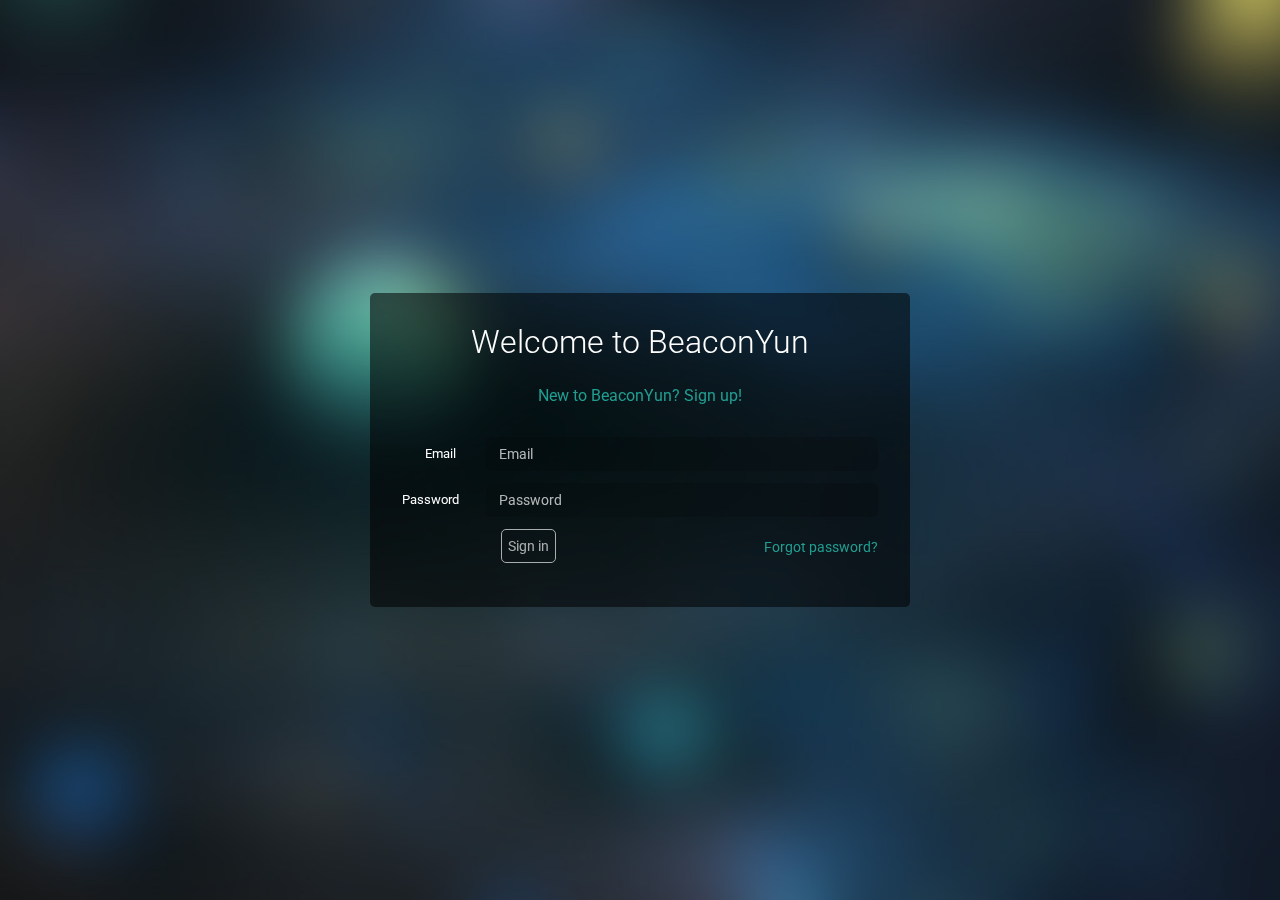
<file: public/index.html>
<!DOCTYPE html>
<html lang="en" ng-app="BlurAdmin">
<head>
    <meta charset="utf-8">
    <meta http-equiv="X-UA-Compatible" content="IE=edge">
    <meta name="viewport" content="width=device-width, initial-scale=1">
    <title>BeaconYun</title>
    <link href='https://fonts.googleapis.com/css?family=Roboto:400,100,100italic,300,300italic,400italic,500,500italic,700,700italic,900italic,900&subset=latin,greek,greek-ext,vietnamese,cyrillic-ext,latin-ext,cyrillic'
          rel='stylesheet' type='text/css'>

    <!--<link rel="icon" type="image/png" sizes="16x16" href="assets/img/favicon-16x16.png">-->
    <!--<link rel="icon" type="image/png" sizes="32x32" href="assets/img/favicon-32x32.png">-->
    <!--<link rel="icon" type="image/png" sizes="96x96" href="assets/img/favicon-96x96.png">-->
    <!--<link rel="icon" type="image/png" sizes="16x16" href="assets/img/favicon.png">-->
    <link rel="icon" type="image/png" sizes="32x32" href="assets/img/favicon.ico">
    <!--<link rel="icon" type="image/png" sizes="96x96" href="assets/img/favicon.png">-->

    <link rel="stylesheet" href="styles/vendor-7a23f68b4c.css">

    <link rel="stylesheet" href="styles/app-beae95ffc8.css">
</head>
<body>
<!--<div class="body-bg"></div>-->

<ui-view style="width:100%;"></ui-view>

<!--<script type="text/javascript" src="http://api.map.baidu.com/api?v=2.0&ak=Eybmw77Gax1ETpgY0AAM569a"></script>-->
<!--<div ui-view autoscroll="true" autoscroll-body-top style="width: 100%"></div>-->

<!--<main ng-if="$pageFinishedLoading" ng-class="{ 'menu-collapsed': $baSidebarService.isMenuCollapsed() }">-->

    <!--<ba-sidebar></ba-sidebar>-->
    <!--<page-top></page-top>-->

    <!--<div class="al-main">-->
        <!--<div class="al-content">-->
            <!--<content-top></content-top>-->
            <!--<div ui-view autoscroll="true" autoscroll-body-top></div>-->
        <!--</div>-->
    <!--</div>-->

    <!--<footer class="al-footer clearfix">-->
        <!--<div class="al-footer-right">Created with <i class="ion-heart"></i></div>-->
        <!--<div class="al-footer-main clearfix">-->
            <!--<div class="al-copy">YunLi WuLi 2017</div>-->
            <!--<ul class="al-share clearfix">-->
                <!--<li><i class="socicon socicon-facebook"></i></li>-->
                <!--<li><i class="socicon socicon-twitter"></i></li>-->
                <!--<li><i class="socicon socicon-google"></i></li>-->
                <!--<li><i class="socicon socicon-github"></i></li>-->
            <!--</ul>-->
        <!--</div>-->
    <!--</footer>-->

    <!--<back-top></back-top>-->
<!--</main>-->

<!--<div id="preloader" ng-show="!$pageFinishedLoading">-->
    <!--<div></div>-->
<!--</div>-->



<script src="scripts/vendor-b3ce63a7cc.js"></script>

<!--<script type="text/javascript" src="http://maps.google.com/maps/api/js?sensor=false"></script>-->

<script src="scripts/app-7934d99883.js"></script>

<script>
    var fomat = "%Y-%m-%d %H:%M:%S";

    var system ={};
    var p = navigator.platform;
    system.win = p.indexOf("Win") == 0;
    system.mac = p.indexOf("Mac") == 0;
    system.x11 = (p == "X11") || (p.indexOf("Linux") == 0);
    if(system.win||system.mac||system.xll){//如果是电脑
        fomat = "%Y-%m-%d %H:%M:%S";
    }else{  //如果是手机
        fomat = "%H:%M:%S";
    };
</script>
</body>
</html>
</file>
<file: public/styles/app-beae95ffc8.css>
@charset "UTF-8";.auth-block p,.auth-link,.auth-sep{font-size:16px}.auth-block a,.bootstrap-switch .bootstrap-switch-container:focus,.bootstrap-switch:focus,.compose-container .ta-text.ta-editor div:focus{outline:0}.lists-widget ol.blur,.lists-widget ol.blur ol{counter-reset:section}@font-face{font-family:socicon;src:url(../assets/fonts/socicon.eot);src:url(../assets/fonts/socicon.eot?#iefix) format("embedded-opentype"),url(../assets/fonts/socicon.woff) format("woff"),url(../assets/fonts/socicon.woff2) format("woff2"),url(../assets/fonts/socicon.ttf) format("truetype"),url(../assets/fonts/socicon.svg#sociconregular) format("svg");font-weight:400;font-style:normal;text-transform:initial}.auth-main,body,html{height:100%}.form-control[disabled]:-moz-placeholder,.form-control[readonly]:-moz-placeholder,fieldset[disabled] .form-control:-moz-placeholder{}.form-control[disabled]::-moz-placeholder,.form-control[readonly]::-moz-placeholder,fieldset[disabled] .form-control::-moz-placeholder{}body::before{content:'';position:fixed;width:100%;height:100%;top:0;left:0;background:url(../assets/img/blur-bg.jpg) center center no-repeat;background-size:cover;will-change:transform;z-index:-1}.form-control,.form-control:focus{background-color:rgba(0,0,0,.4);border-radius:5px;color:#fff}.form-control::-webkit-input-placeholder,.form-control:focus::-webkit-input-placeholder{color:#fff;opacity:.9}.form-control:-moz-placeholder,.form-control:focus:-moz-placeholder{color:#fff;opacity:.9}.form-control::-moz-placeholder,.form-control:focus::-moz-placeholder{color:#fff;opacity:.9}.form-control:-ms-input-placeholder,.form-control:focus:-ms-input-placeholder{color:#fff;opacity:.9}.auth-main{display:-webkit-box;display:-ms-flexbox;display:flex;-webkit-box-align:center;-ms-flex-align:center;align-items:center;width:100%}.auth-block{width:540px;margin:0 auto;border-radius:5px;background:rgba(0,0,0,.55);color:#fff;padding:32px}.auth-block h1{font-weight:300;margin-bottom:28px;text-align:center}.auth-block a{text-decoration:none;transition:all .2s ease;color:#209e91}.auth-block a:hover{color:#1b867b}.auth-block .control-label{padding-top:11px;color:#fff}.auth-block .form-group{margin-bottom:12px}.auth-input{width:300px;margin-bottom:24px}.auth-input input{display:block;width:100%;border:none;font-size:16px;padding:4px 10px;outline:0}a.forgot-pass{display:block;text-align:right;padding-top:10px;float:right;z-index:2;position:relative}.al-share-auth,.auth-link,.auth-sep,.btn-icon,.button-wrapper{text-align:center}.auth-link{display:block;margin-bottom:33px}.auth-sep{margin-top:36px;margin-bottom:24px;line-height:20px;display:block;position:relative}.auth-sep>span{display:table-cell;width:30%;white-space:nowrap;padding:0 24px;color:#fff}.auth-sep>span>span{margin-top:-12px;display:block}.auth-sep:after,.auth-sep:before{border-top:solid 1px #fff;content:"";height:1px;width:35%;display:table-cell}.al-share-auth .al-share{float:none;margin:0;padding:0;display:inline-block}.al-share-auth .al-share li{margin-left:24px}.al-share-auth .al-share li:first-child{margin-left:0}.al-share-auth .al-share li i{font-size:24px}.btn-auth{color:#fff!important}.alert{color:#fff;font-size:13px;font-weight:300}.alert .alert-link,.alert strong,.chartist h5{font-weight:400}.alert .close{margin-top:-3px}.alert .control-alert{padding-top:10px}.alert .control-alert button{margin-right:10px}.closeable button{color:transparent}.bg-success{background-color:rgba(144,185,0,.85);color:#fff}.bg-success a{color:#c54949}.bg-success a:hover{color:#e85656}.bg-info{background-color:rgba(45,172,209,.85);color:#fff}.bg-info a{color:#e9cd60}.bg-info a:hover{color:#dfb81c}.bg-warning{background-color:rgba(223,184,28,.85);color:#fff}.bg-warning a{color:#c54949}.bg-warning a:hover{color:#e85656}.bg-danger{background-color:rgba(232,86,86,.85);color:#fff}.bg-danger a{color:#e9cd60}.bg-danger a:hover{color:#dfb81c}.basic-btns{padding-top:8px;margin-bottom:-8px}.basic-btns h5{line-height:35px;font-size:12px}.basic-btns h5.row-sm{line-height:30px}.basic-btns h5.row-xs{line-height:22px}.basic-btns>.row{padding-bottom:4px}.btns-row>div{margin-bottom:12px}.btns-same-width-sm .btn{width:48px}.btns-same-width-md .btn{width:79px}.btns-same-width-lg .btn{width:112px}ul.btn-list{margin:0 0 0 -18px;padding:6px 0 0;clear:both}.btn-icon,.pie-chart-panel{padding:0}ul.btn-list li{margin:0 0 12px 18px;padding:0;list-style:none;float:left}.btn-group-example,.btn-group-wrapper{margin-bottom:12px}.btn-icon{width:34px;height:34px;line-height:34px}.btn-group-example{float:left;margin-right:30px}.btn-toolbar-example{float:left}.progress-buttons-container{text-align:center;font-size:16px}.progress-buttons-container span.button-title{display:inline-block;width:100%;line-height:1;font-size:14px;margin-bottom:10px;margin-top:10px}.progress-buttons-container .row+.row{margin-top:30px}.button-panel{height:315px}.button-panel .btn{width:150px}.large-buttons-panel{height:202px}.button-panel.df-size-button-panel .btn-xs{width:60px}.button-panel.df-size-button-panel .btn-sm{width:90px}.button-panel.df-size-button-panel .btn-mm{width:120px}.button-panel.df-size-button-panel .btn-md{width:150px}.button-panel.df-size-button-panel .btn-xm{width:175px}.button-panel.df-size-button-panel .btn-lg{width:200px}.button-wrapper{margin:5px 0}.admin-chart{width:100%;height:500px;font-size:11px}.amcharts-export-menu-top-right{top:10px;right:0}#pieChart{max-width:1120px}.amcharts-pie-slice{-webkit-transform:scale(1);transform:scale(1);-webkit-transform-origin:50% 50%;transform-origin:50% 50%;transition:all .3s ease-out;cursor:pointer;box-shadow:0 0 30px 0 #000}.amcharts-pie-slice:hover{-webkit-transform:scale(1.1);transform:scale(1.1);-webkit-filter:url(#shadow);filter:url(#shadow)}.amChartsButtonSelected{background-color:#C00;border:1px solid #C00;color:#fff;border-radius:5px;margin:1px}.amChartsButton{background-color:#EEE;border:1px solid #CCC;color:#000;border-radius:5px;margin:1px}.ct-area{fill-opacity:.5}.ct-label{color:#fff;opacity:.9;fill:#fff}.ct-chart .ct-label{font-size:1em}.ct-chart svg{width:100%;display:block}.contact-info,.contact-info.phone-email .ion-email,.labels-container .label-item,.little-human .date,.mail-panel .tag,.mail-tag.tag.label,.person-info .name{display:inline-block}.ct-series-a .ct-bar,.ct-series-a .ct-line,.ct-series-a .ct-point,.ct-series-a .ct-slice-donut,.ct-series-a .ct-slice-pie{stroke:#209e91}.ct-series-a .ct-area,.ct-series-a .ct-slice-pie{fill:#209e91}.ct-series-b .ct-bar,.ct-series-b .ct-line,.ct-series-b .ct-point,.ct-series-b .ct-slice-donut,.ct-series-b .ct-slice-pie{stroke:#90b900}.ct-series-b .ct-area,.ct-series-b .ct-slice-pie{fill:#90b900}.ct-series-c .ct-bar,.ct-series-c .ct-line,.ct-series-c .ct-point,.ct-series-c .ct-slice-donut,.ct-series-c .ct-slice-pie{stroke:#e85656}.ct-series-c .ct-area,.ct-series-c .ct-slice-pie{fill:#e85656}.ct-series-d .ct-bar,.ct-series-d .ct-line,.ct-series-d .ct-point,.ct-series-d .ct-slice-donut,.ct-series-d .ct-slice-pie{stroke:#dfb81c}.ct-series-d .ct-area,.ct-series-d .ct-slice-pie{fill:#dfb81c}.ct-series-e .ct-bar,.ct-series-e .ct-line,.ct-series-e .ct-point,.ct-series-e .ct-slice-donut,.ct-series-e .ct-slice-pie{stroke:#2dacd1}.ct-series-e .ct-area,.ct-series-e .ct-slice-pie{fill:#2dacd1}@media screen and (min-width:992px){.row.morris-up>div{margin-top:-434px}}.area-morris-header{margin-top:20px}.stacked-bar .ct-bar{stroke-width:30px}.amChartsCompareList{border:1px solid #CCC}.chart-panel{height:495px}#filterChart{width:96%;font-size:11px;margin-left:auto;margin-right:auto;margin-top:15px}.amcharts-graph-g1 .amcharts-graph-fill,.amcharts-graph-g2 .amcharts-graph-fill{-webkit-filter:url(#blur);filter:url(#blur)}.amcharts-cursor-fill{-webkit-filter:url(#shadow);filter:url(#shadow)}.chartjs-canvas-holder-first-row{height:300px}.chartjs-canvas-holder-second-row{height:350px}.chartjs-canvas-holder-third-row{height:250px}@media screen and (min-width:1620px){.row.shift-up>div{margin-top:-573px}}@media screen and (max-width:1620px){.panel.feed-panel.large-panel{height:824px}}.user-stats-panel .panel-title{padding:0 0 15px}.blurCalendar{height:475px}.letter-layout{margin-top:-15px;margin-right:-22px}.mail-panel.panel>.panel-body{padding-left:0}.mail-navigation-container{float:left;position:relative;height:550px;transition:width .5s;color:#fff;width:200px;overflow:hidden;padding:0}.mail-navigation-container .mail-navigation{cursor:pointer;font-weight:300;font-size:16px;text-align:left;padding:10px 10px 10px 30px;margin-left:0;transition:.8s padding ease}.mail-navigation-container .mail-navigation .new-mails{position:absolute;left:150px;padding:1px 6px;border:1px solid;background-color:transparent;margin-top:-2px;font-size:12px;margin-right:5px;border-radius:10px;transition:.8s left ease}.mail-navigation-container .mail-navigation.active{background:rgba(0,0,0,.2);color:#fff;transition:background-color .5s ease}.mail-navigation-container .mail-navigation.active:hover{background-color:rgba(0,0,0,.3)}.mail-navigation-container .mail-navigation.active .new-mails{background-color:transparent}.mail-navigation-container .mail-navigation:hover{background-color:rgba(0,0,0,.1)}.mail-navigation-container .btn.compose-button{width:140px;font-weight:300;border:2px solid #fff;background-color:transparent;margin:15px 0}.labels{margin-top:14px}.labels-container{margin-top:16px;text-align:center;padding-right:28px;padding-left:20px}.labels-title{padding-left:10px;border-bottom:1px solid rgba(0,0,0,.12);box-shadow:0 1px 0 0 rgba(255,255,255,.12)}.labels-title .label-header{line-height:24px}.label-item{margin:5px}.add-label-container{margin-top:10px;text-align:center;font-size:16px;font-weight:300}.add-label-container .label-input-stub{font-size:14px;margin-left:5px}.mail-messages-control .refresh-button,.margin-left{margin-left:10px}.add-label-container i{cursor:pointer}.mail-messages-control{padding:10px}.mail-messages-control ul.dropdown-menu{margin-top:5px}.mail-messages-control .btn{background-color:transparent;width:auto}.mail-messages-control .btn:active,.mail-messages-control .btn:focus,.mail-messages-control .btn:hover{color:#fff;opacity:.8;box-shadow:none}.mail-messages-control .more-button{width:60px;font-size:14px;padding:6px 5px}.mail-messages-control span.select-all-label{font-size:13px;font-weight:300}.message-container,.side-message-navigation{float:left;padding:0 15px;position:relative;height:550px;transition:width .5s;width:calc(100% - 200px);border-bottom-right-radius:5px;border-top-right-radius:5px;border-left:1px solid rgba(0,0,0,.12);box-shadow:-1px 0 0 0 rgba(255,255,255,.12)}.side-message-navigation{padding:0;width:calc(100% - 200px)}.side-message-navigation .side-message-navigation-item{border-bottom:1px solid rgba(255,255,255,.2)}.mail-body-part{width:calc(100% - 30px);text-overflow:ellipsis;height:16px;overflow:hidden;margin-top:3px;margin-left:5px;opacity:.8}.mail-tag.tag.label{font-size:14px;text-transform:uppercase;width:65px}.phone-email i{color:#fff}.message-container{padding:15px 15px 10px;overflow-x:hidden}.little-human{cursor:pointer;transition:border-left 1.5s ease;font-weight:300}.little-human .little-human-picture{width:45px;height:45px;border-radius:23px;margin:7px 0 7px 7px;transition:all .2s ease-in-out}.little-human .name{font-size:14px;vertical-align:super;white-space:nowrap}.little-human .name-wrap{margin-left:10px}.little-human .date{float:right;margin:10px 10px 0 5px;font-size:13px;white-space:nowrap}.little-human .tag{vertical-align:super}.little-human .subject{white-space:nowrap;margin:0 30px;font-size:16px}.little-human:hover{background-color:rgba(255,255,255,.1)}.little-human:hover .little-human-picture{-webkit-animation:rotateReturnAnimation .5s;animation:rotateReturnAnimation .5s}.back-button{margin-left:45px}.name-container{margin-left:10px}.mail-checkbox{margin-top:5px;margin-left:6px}.mail-checkbox .custom-checkbox,.mail-checkbox label.custom-radio{margin-left:5px}.mail-panel .tag{text-transform:lowercase;font-size:11px;font-weight:300;width:45px;cursor:pointer}.more-text-widget .upper-text,.panel-title,h1.al-title{text-transform:uppercase}.mail-panel .tag.label{padding:.2em .5em;border-radius:2px;line-height:1.1}.mail-panel .tag.work{background-color:#209e91}.mail-panel .tag.study{background-color:#dfb81c}.mail-panel .tag.family{background-color:#90b900}.mail-panel .tag.friend{background-color:#e85656}.messages{overflow:auto}.messages table{width:100%}@media screen and (min-width:1199px){.photo-td{width:55px}.check-td{width:35px}}.important{color:#dfb81c}.message-control-icon{cursor:pointer;font-size:16px;margin-right:5px}.person-info{padding:0 0 10px 45px;margin-top:10px}.person-info .human-picture{width:80px;height:80px;border-radius:40px;margin-top:-65px}.person-info .name{margin-left:10px;margin-top:5px}.person-info .name h2{font-weight:300;margin-bottom:0;font-size:24px}.person-info .name .second-name{margin:5px 0}.no-padding{padding:0}.contact-info div{margin-top:10px}.contact-info.phone-email .ion-iphone{font-size:32px;width:27px;display:inline-block}.contact-info.phone-email .phone{font-size:19px;font-weight:300;vertical-align:super}.contact-info.phone-email .ion-email{font-size:24px;width:27px}.contact-info.phone-email .email{font-size:16px;font-weight:300;vertical-align:super}.contact-info.position-address div{margin-top:17px}.contact-info.position-address .position{font-size:20px;font-weight:300}.contact-info.position-address .address{font-size:16px;font-weight:300}.message-details{margin:5px 0;padding:5px 0 5px 30px}.message-details .subject{font-size:20px;margin-right:10px;font-weight:300}.message-details .control-icons{float:right;font-size:20px;margin-right:40px}.message-details .control-icons i{cursor:pointer}.message-details .date{white-space:nowrap;font-size:12px}.message-body{margin:20px 0;padding-left:30px;font-weight:300;line-height:18px}.message-body p{margin-bottom:0}.attachment{margin:5px 0;padding-left:30px}.attachment .file-icon{font-size:24px;cursor:pointer}.attachment .file-name{font-size:14px;margin-left:3px;position:relative;top:-3px;font-weight:300}.attachment .file-links{font-size:14px}.line{height:1px;background-color:transparent;opacity:.3}.answer-button{margin-left:20px;color:#fff;font-size:16px;font-weight:300;padding-left:40px;padding-right:40px;background-color:#F26798}.answer-button:focus,.answer-button:hover{color:#fff}.answer-container{float:right;margin-top:10px}.answer-container .btn{margin-top:3px;background-color:#63bbb2;border:none;color:#fff;width:100px;transition:none}.answer-container .btn:hover{-webkit-transform:none;transform:none;background-color:#e85656}@-webkit-keyframes rotateReturnAnimation{0%,100%{-webkit-transform:rotate(0);transform:rotate(0)}50%{-webkit-transform:rotate(10deg);transform:rotate(10deg)}}@keyframes rotateReturnAnimation{0%,100%{-webkit-transform:rotate(0);transform:rotate(0)}50%{-webkit-transform:rotate(10deg);transform:rotate(10deg)}}@media screen and (max-width:1199px){.name-h{display:inline}.person-info .human-picture{margin-top:-35px}.person-info .name{margin-top:20px}.person-info .mail-tag{margin-top:10px}.second-name{margin-top:0}}@media screen and (max-width:990px){.person-info .human-picture{width:150px;height:150px;border-radius:75px;margin:5px auto;display:block}.attachment,.message-body,.message-details,.person-info{padding-left:10px}.message-container{padding-left:15px}.back-button,.contact-info{margin-left:15px}.additional-info{display:none}.little-human .date{font-size:10px}.margin-left{margin-left:5px}}@media screen and (max-width:760px){.mail-navigation-container{width:175px}.mail-navigation-container .mail-navigation{padding-left:19px}.mail-navigation-container .mail-navigation .new-mails{left:137px}.message-container,.side-message-navigation{width:calc(100% - 175px)}.mail-body-part{display:none}.little-human .little-human-picture{width:30px;height:30px}.messages-control .more-button{width:50px}}@media screen and (max-width:560px){.mail-navigation-container{padding:0;width:0}.mail-navigation-container.expanded{width:155px}.mail-navigation-container .mail-navigation{font-size:14px;padding-left:23px}.mail-navigation-container .mail-navigation .new-mails{left:116px;padding:0 5px;margin-top:0;font-size:12px}.mail-navigation-container .mail-navigation .labels{margin-left:10px}.mail-navigation-container .compose-button{width:110px}.mail-messages-control .custom-checkbox,.mail-messages-control label.custom-radio{margin-left:5px;margin-top:-2px}.message-container,.side-message-navigation{width:calc(100% - 155px)}.message-container.expanded,.side-message-navigation.expanded{width:100%;border:none;box-shadow:none}div.toggle-navigation-container{display:inline-block}.little-human .name{white-space:inherit}.little-human .little-human-picture{display:none}.add-label-container{padding-left:0;font-size:13px;font-weight:300}}.compose-header{padding:8px 3px 8px 10px;color:#fff;font-weight:300;font-size:13px;background-color:#6b6b6b}.header-controls{display:inline-block;float:right}.header-controls i{margin-right:5px;font-size:14px;cursor:pointer}.header-controls i:hover{color:#63bbb2}.compose-container .ta-scroll-window>.ta-bind{height:290px;overflow-y:scroll}.modal-compose input.form-control.compose-input{background-color:transparent;border-bottom:1px solid rgba(0,0,0,.2);border-radius:0}.compose-footer{padding:2px 4px;background-color:#f5f5f5}.compose-footer .btn-send{background-color:#63bbb2;color:#fff;padding:2px 10px;margin:3px;font-weight:300}.compose-footer .btn-default{background-color:transparent;border:none}.footer-controls{float:right;margin:6px}.compose-footer-icon{font-size:18px;margin-right:5px;cursor:pointer;color:#7d7d7d}.compose-footer-icon:hover{color:#63bbb2}.compose-container{background-color:#f5f5f5}.compose-container .ta-text.ta-editor{background-color:transparent}.footer-control-first{border-right:2px solid #eee;display:inline-block;padding-right:9px}.toggle-navigation-container{display:none;vertical-align:middle;margin-left:-1px}.toggle-navigation-container.detail-page{margin-left:10px}.collapse-navigation-link{font-size:32px;color:#fff}.collapse-navigation-link:visited{color:#fff}.collapse-navigation-link:hover{color:#dfb81c;opacity:.8}.collapsed{width:0}.modal .modal-dialog.modal-compose{max-width:398px;position:fixed;bottom:0;right:0;max-height:474px}.modal .modal-dialog.modal-compose .bootstrap-tagsinput input,.modal .modal-dialog.modal-compose .form-control{color:#7d7d7d;border-radius:0}.modal .modal-dialog.modal-compose .bootstrap-tagsinput input::-webkit-input-placeholder,.modal .modal-dialog.modal-compose .form-control::-webkit-input-placeholder{color:#7d7d7d;opacity:1}.modal .modal-dialog.modal-compose .bootstrap-tagsinput input:-moz-placeholder,.modal .modal-dialog.modal-compose .form-control:-moz-placeholder{color:#7d7d7d;opacity:1}.modal .modal-dialog.modal-compose .bootstrap-tagsinput input::-moz-placeholder,.modal .modal-dialog.modal-compose .form-control::-moz-placeholder{color:#7d7d7d;opacity:1}.modal .modal-dialog.modal-compose .bootstrap-tagsinput input:-ms-input-placeholder,.modal .modal-dialog.modal-compose .form-control:-ms-input-placeholder{color:#7d7d7d;opacity:1}.modal .modal-dialog.modal-compose .ta-toolbar .btn{border-radius:0;color:#7d7d7d;border:1px transparent}.modal .modal-dialog.modal-compose .ta-toolbar .btn.active{box-shadow:none;background-color:rgba(0,0,0,.12)}.modal .modal-dialog.modal-compose .form-group label,.modal .modal-dialog.modal-compose .help-block,.modal .modal-dialog.modal-compose .panel-heading>.dropdown .dropdown-toggle,.modal .modal-dialog.modal-compose .panel-title,.modal .modal-dialog.modal-compose .panel-title>.small,.modal .modal-dialog.modal-compose .panel-title>.small>a,.modal .modal-dialog.modal-compose .panel-title>a,.modal .modal-dialog.modal-compose .panel-title>small,.modal .modal-dialog.modal-compose .panel-title>small>a,.modal .modal-dialog.modal-compose .pie-chart-item,.modal .modal-dialog.modal-compose .popular-app-cost,.modal .modal-dialog.modal-compose .popular-app-info,.modal .modal-dialog.modal-compose .traffic-text span,.modal .modal-dialog.modal-compose h1,.modal .modal-dialog.modal-compose h2,.modal .modal-dialog.modal-compose h3,.modal .modal-dialog.modal-compose h4,.modal .modal-dialog.modal-compose h5,.modal .modal-dialog.modal-compose h6,.modal .modal-dialog.modal-compose ol.blur span,.modal .modal-dialog.modal-compose p,.modal .modal-dialog.modal-compose ul.blur{color:#7d7d7d}.modal .modal-dialog.modal-compose .feed-message .message-time,.modal .modal-dialog.modal-compose .text-muted{color:#4a4a4a}@media (max-width:640px){.modal .modal-dialog.modal-compose{max-height:600px}}.form-horizontal label{line-height:34px;margin-bottom:0;padding-top:0!important}.form-group label{margin-bottom:5px;color:#fff;font-weight:400;font-size:13px}.form-control{color:#fff;border:1px solid transparent;border-radius:5px;background-color:rgba(0,0,0,.15);box-shadow:none}.form-control::-webkit-input-placeholder{color:#fff;opacity:.7}.form-control:-moz-placeholder{color:#fff;opacity:.7}.form-control::-moz-placeholder{color:#fff;opacity:.7}.form-control:-ms-input-placeholder{color:#fff;opacity:.7}.form-control:focus{box-shadow:none;border-color:#4db1a7;background:rgba(0,0,0,.15)}select.form-control{padding-left:8px}textarea.form-control{height:96px}.form-inline .form-group input{width:100%}.form-inline .form-group label{margin-right:12px}.form-inline button[type=submit]{margin-left:12px}.form-inline label.custom-checkbox>span,.form-inline label.custom-radio>span{display:block;margin-top:-13px;margin-right:10px}.switcher-container{margin-right:10px;font-weight:400}.switcher-container input{display:none}.switcher-container .switcher{position:relative;display:inline-block;width:84px;overflow:hidden;border-radius:6px;box-sizing:border-box;-webkit-transform:translateZ(0)}.switcher-container .switcher.primary{border:1px solid #209e91}.switcher-container .switcher.primary .handle.handle-on{background-color:#209e91}.switcher-container .switcher.success{border:1px solid #90b900}.switcher-container .switcher.success .handle.handle-on{background-color:#90b900}.switcher-container .switcher.warning{border:1px solid #dfb81c}.switcher-container .switcher.warning .handle.handle-on{background-color:#dfb81c}.switcher-container .switcher.danger{border:1px solid #e85656}.switcher-container .switcher.danger .handle.handle-on{background-color:#e85656}.switcher-container .switcher.info{border:1px solid #63bbb2}.switcher-container .switcher.info .handle.handle-on{background-color:#63bbb2}.switcher-container .switcher input{display:none}.switcher-container .switcher .handle-container{position:relative;width:126px;cursor:pointer;-webkit-transform:translate3d(-42px,0,0);transform:translate3d(-42px,0,0);transition:-webkit-transform .2s linear;transition:transform .2s linear;transition:transform .2s linear,-webkit-transform .2s linear}.switcher-container .switcher .handle-container .handle{width:42px;float:left;line-height:28px;height:28px;font-size:12px;text-align:center;color:#fff}.switcher-container .switcher .handle-container .handle.handle-off{background:#fff;color:#000}.switcher-container input:checked+.switcher{border:1px solid #fff}.switcher-container input:checked+.switcher .handle-container{-webkit-transform:translate3d(0,0,0);transform:translate3d(0,0,0)}.switch-container{display:inline-block}.switch-container.primary .bootstrap-switch.bootstrap-switch-on{border-color:#209e91}.switch-container.success .bootstrap-switch.bootstrap-switch-on{border-color:#90b900}.switch-container.warning .bootstrap-switch.bootstrap-switch-on{border-color:#dfb81c}.switch-container.danger .bootstrap-switch.bootstrap-switch-on{border-color:#e85656}.switch-container.info .bootstrap-switch.bootstrap-switch-on{border-color:#63bbb2}.bootstrap-switch{border-radius:5px;border:1px solid rgba(0,0,0,.2);transition:border-color ease-in-out .7s,box-shadow ease-in-out .7s}.bootstrap-switch.bootstrap-switch-focused.bootstrap-switch-off,.bootstrap-switch.bootstrap-switch-off{border-color:#fff}.bootstrap-switch .bootstrap-switch-container,.bootstrap-switch .bootstrap-switch-handle-off,.bootstrap-switch .bootstrap-switch-handle-on,.input-group>span{border-radius:0}.bootstrap-switch.bootstrap-switch-focused{box-shadow:none}.bootstrap-switch .bootstrap-switch-handle-on.bootstrap-switch-default{background:rgba(0,0,0,.2)}.bootstrap-switch .bootstrap-switch-handle-on.bootstrap-switch-success{background:#90b900}.bootstrap-switch .bootstrap-switch-handle-on.bootstrap-switch-primary{background:#209e91}.bootstrap-switch .bootstrap-switch-handle-on.bootstrap-switch-warning{background:#dfb81c}.bootstrap-switch .bootstrap-switch-handle-on.bootstrap-switch-danger{background:#e85656}.bootstrap-switch .bootstrap-switch-handle-on.bootstrap-switch-info{background:#63bbb2}.bootstrap-switch .bootstrap-switch-label{background:0 0}.bootstrap-switch.bootstrap-switch-animate .bootstrap-switch-container{transition:margin-left .2s}.switches{margin-left:-12px;margin-bottom:-12px}.switches .switch-container{float:left;margin-left:12px;margin-bottom:12px}.input-group{width:100%;margin-bottom:15px}label.custom-checkbox,label.custom-radio{padding-right:0;padding-left:0;margin-bottom:0}label.custom-checkbox>input,label.custom-radio>input{height:0;z-index:-100!important;opacity:0;position:absolute}label.custom-checkbox>input:checked+span:before,label.custom-radio>input:checked+span:before{content:"\f00c";font-weight:300}label.custom-checkbox>input:disabled+span,label.custom-radio>input:disabled+span{color:#ddd;cursor:not-allowed}label.custom-checkbox>input:disabled+span:before,label.custom-radio>input:disabled+span:before{border-color:#ddd!important;cursor:not-allowed}label.custom-checkbox>span,label.custom-radio>span{position:relative;display:inline-block;margin:0;line-height:16px;font-weight:300;cursor:pointer;padding-left:22px;width:100%}label.custom-checkbox>span:before,label.custom-radio>span:before{cursor:pointer;font-family:fontAwesome;font-weight:300;font-size:12px;color:#fff;content:"\a0";background-color:transparent;border:1px solid #fff;border-radius:0;display:inline-block;text-align:center;height:16px;line-height:14px;min-width:16px;margin-right:6px;position:relative;top:0;margin-left:-22px;float:left}h1,h2,h3,h4,h5,h6,p{font-family:Roboto,sans-serif}label.custom-checkbox>span:hover:before,label.custom-radio>span:hover:before{border-color:#4db1a7}.nowrap{white-space:nowrap}.cut-with-dots{overflow:hidden;text-overflow:ellipsis;display:block}label.custom-radio>input:checked+span:before{content:"\f111"}label.custom-radio>span:before{border-radius:16px;font-size:9px}label.custom-input-primary>span:before{color:#209e91}label.custom-input-primary>span:hover:before{border-color:#209e91}label.custom-input-success>span:before{color:#90b900}label.custom-input-success>span:hover:before{border-color:#90b900}label.custom-input-warning>span:before{color:#dfb81c}label.custom-input-warning>span:hover:before{border-color:#dfb81c}label.custom-input-danger>span:before{color:#e85656}label.custom-input-danger>span:hover:before{border-color:#e85656}.form-horizontal .checkbox,.form-horizontal .checkbox-inline,.form-horizontal .radio,.form-horizontal .radio-inline{padding-top:0}.input-demo{line-height:25px}.has-success .control-label{color:#fff}.has-success .form-control-feedback,.has-success label.custom-checkbox,.has-success label.custom-checkbox>span:before,.has-success label.custom-radio,.has-success label.custom-radio>span:before{color:#a6c733}.has-success .form-control{border:1px solid #a6c733}.has-success .form-control:focus{box-shadow:none;border-color:#90b900}.has-success label.custom-checkbox>span:hover:before,.has-success label.custom-radio>span:hover:before{border-color:#a6c733}.has-success .input-group-addon{background-color:#a6c733;color:#fff}.has-warning .control-label{color:#fff}.has-warning .form-control-feedback,.has-warning label.custom-checkbox,.has-warning label.custom-checkbox>span:before,.has-warning label.custom-radio,.has-warning label.custom-radio>span:before{color:#e5c649}.has-warning .form-control{border:1px solid #e5c649}.has-warning .form-control:focus{box-shadow:none;border-color:#dfb81c}.has-warning label.custom-checkbox>span:hover:before,.has-warning label.custom-radio>span:hover:before{border-color:#e5c649}.has-warning .input-group-addon{background-color:#e5c649;color:#fff}.has-error .control-label{color:#fff}.has-error .form-control-feedback,.has-error label.custom-checkbox,.has-error label.custom-checkbox>span:before,.has-error label.custom-radio,.has-error label.custom-radio>span:before{color:#ed7878}.has-error .form-control{border:1px solid #ed7878}.has-error .form-control:focus{box-shadow:none;border-color:#e85656}.has-error label.custom-checkbox>span:hover:before,.has-error label.custom-radio>span:hover:before{border-color:#ed7878}.has-error .input-group-addon{background-color:#ed7878;color:#fff}.has-feedback label~.form-control-feedback{top:21px;font-size:18px}.bootstrap-select .btn-default:focus,.bootstrap-select>.dropdown-toggle.btn-danger,.bootstrap-select>.dropdown-toggle.btn-danger:focus,.bootstrap-select>.dropdown-toggle.btn-danger:hover,.bootstrap-select>.dropdown-toggle.btn-info,.bootstrap-select>.dropdown-toggle.btn-info:focus,.bootstrap-select>.dropdown-toggle.btn-info:hover,.bootstrap-select>.dropdown-toggle.btn-inverse,.bootstrap-select>.dropdown-toggle.btn-inverse:focus,.bootstrap-select>.dropdown-toggle.btn-inverse:hover,.bootstrap-select>.dropdown-toggle.btn-primary,.bootstrap-select>.dropdown-toggle.btn-primary:focus,.bootstrap-select>.dropdown-toggle.btn-primary:hover,.bootstrap-select>.dropdown-toggle.btn-success,.bootstrap-select>.dropdown-toggle.btn-success:focus,.bootstrap-select>.dropdown-toggle.btn-success:hover,.bootstrap-select>.dropdown-toggle.btn-warning,.bootstrap-select>.dropdown-toggle.btn-warning:focus,.bootstrap-select>.dropdown-toggle.btn-warning:hover{color:#fff}.form-control[disabled],.form-control[readonly],fieldset[disabled] .form-control{background-color:rgba(0,0,0,.15);color:#ddd;border-color:transparent}.form-control[disabled]::-webkit-input-placeholder,.form-control[readonly]::-webkit-input-placeholder,fieldset[disabled] .form-control::-webkit-input-placeholder{color:#fff;opacity:.5}.form-control[disabled]:-moz-placeholder,.form-control[readonly]:-moz-placeholder,fieldset[disabled] .form-control:-moz-placeholder{color:#fff;opacity:.5}.form-control[disabled]::-moz-placeholder,.form-control[readonly]::-moz-placeholder,fieldset[disabled] .form-control::-moz-placeholder{color:#fff;opacity:.5}.form-control[disabled]:-ms-input-placeholder,.form-control[readonly]:-ms-input-placeholder,fieldset[disabled] .form-control:-ms-input-placeholder{color:#fff;opacity:.5}.form-control-rounded{border-radius:16px}.help-block{color:#eee}.help-block.error-block{display:none}.has-error .help-block.error-block.basic-block{display:block}.input-group-addon-danger{background:#e85656;color:#fff;border-color:#e85656}.input-group-addon-warning{background:#dfb81c;color:#fff;border-color:#dfb81c}.input-group-addon-success{background:#90b900;color:#fff;border-color:#90b900}.input-group-addon-primary{background:#209e91;color:#fff;border-color:#209e91}.checkbox-demo-row{margin-bottom:12px}.dropdown-menu{border-radius:5px}.bootstrap-select.btn-group button.btn.btn-default{background:0 0;color:#fff}.bootstrap-select.btn-group button.btn.btn-default:hover{background:rgba(0,0,0,.2);box-shadow:none;outline:0!important}.bootstrap-select.btn-group button.btn.btn-default:active{background:rgba(0,0,0,.2);box-shadow:none}.bootstrap-select.btn-group.open>.btn.btn-default.dropdown-toggle{background:rgba(0,0,0,.2);box-shadow:none;border-color:#fff}.bootstrap-select.btn-group.open>.btn{border-radius:5px 5px 0 0}.bootstrap-select.btn-group.open .dropdown-menu.open{border:1px solid rgba(255,255,255,.2);border-top:none;border-radius:0 0 5px 5px}.bootstrap-select.btn-group.with-search.open .btn-default+.dropdown-menu .bs-searchbox .form-control{background-color:rgba(0,0,0,.2);border:1px solid transparent}.bootstrap-select.btn-group .notify,.bootstrap-select.btn-group.with-search.open .btn-default+.dropdown-menu .no-results{color:#7d7d7d}.bootstrap-tagsinput{color:#fff;background-color:rgba(0,0,0,.15);border:1px solid transparent;border-radius:5px;box-shadow:none;max-width:100%;font-size:14px;line-height:26px;width:100%}.bootstrap-tagsinput.form-control{display:block;width:100%}.bootstrap-tagsinput .tag{border-radius:3px;font-weight:400;font-size:11px;padding:4px 8px}.bootstrap-tagsinput .tag [data-role=remove]:hover{box-shadow:none}.bootstrap-tagsinput input{background-color:rgba(0,0,0,.15);border:1px solid transparent;border-radius:5px;line-height:22px;font-size:11px;min-width:53px}.bootstrap-tagsinput input::-webkit-input-placeholder{color:#fff;opacity:.8}.bootstrap-tagsinput input:-moz-placeholder{color:#fff;opacity:.8}.bootstrap-tagsinput input::-moz-placeholder{color:#fff;opacity:.8}.bootstrap-tagsinput input:-ms-input-placeholder{color:#fff;opacity:.8}.ui-select-multiple.ui-select-bootstrap{min-height:34px;padding:4px 3px 0 12px}.progress{background:rgba(0,0,0,.15)}.progress-bar-primary{background-color:#209e91}.progress-bar-success{background-color:#b1ce4d}.progress-bar-warning{background-color:#dfb81c}.progress-bar-danger{background-color:#e85656}.has-success .input-group-addon{border:none}.input-group>span.addon-left{border-top-left-radius:5px;border-bottom-left-radius:5px}.input-group>span.addon-right{border-top-right-radius:5px;border-bottom-right-radius:5px}.with-primary-addon:focus{border-color:#209e91}.with-warning-addon:focus{border-color:#dfb81c}.with-success-addon:focus{border-color:#90b900}.with-danger-addon:focus{border-color:#e85656}.sub-little-text{font-size:12px}.show-grid div[class^=col-]{padding:10px;box-sizing:border-box}.show-grid div[class^=col-] div{color:#fff;text-align:center;font-size:18px;background-color:rgba(255,255,255,.3);padding:12px 5px}.grid-h{margin-top:40px;margin-bottom:0}.grid-h:first-child{margin-top:0}.icons-list>div{text-align:center;margin-bottom:32px}.icons-list i{font-weight:400;font-size:18px;cursor:pointer}.icons-list.primary i:hover{color:#209e91}.icons-list.success i:hover{color:#90b900}.icons-list.warning i:hover{color:#dfb81c}.icons-list.danger i:hover{color:#e85656}a.see-all-icons{float:right}.awesomeIcons{height:308px}.kameleon-row{display:inline-block;min-width:102px;width:20%}.kameleon-row .kameleon-icon{padding:0 10px}.kameleon-row .kameleon-icon img{width:81px}@media (max-width:750px){.kameleon-row{width:25%}}@media (max-width:550px){.kameleon-row{width:33%}}@media (max-width:430px){.kameleon-row{width:50%}}.kameleon-icon-tabs{max-width:84px}.kameleon-icon-tabs img{width:100%;min-width:81px;min-height:81px}.kameleon-icon{text-align:center;margin:0 auto}.kameleon-icon img{width:100%}.kameleon-icon span{display:block;text-align:center;white-space:nowrap}.with-round-bg{margin-bottom:6px}.with-round-bg img{border-radius:50%;margin-bottom:4px;background:rgba(0,0,0,.2)}.with-round-bg.success img{background:#90b900}.with-round-bg.danger img{background:#e85656}.with-round-bg.warning img{background:#dfb81c}.with-round-bg.info img{background:#2dacd1}.with-round-bg.primary img{background:#209e91}.toast{background-color:#209e91}.toast-success{background-color:#90b900}.toast-error{background-color:#e85656}.toast-info{background-color:#2dacd1}.toast-warning{background-color:#dfb81c}#toast-container.toast-bottom-full-width>div,#toast-container.toast-top-full-width>div{margin:5px auto}.modal-content{border-radius:5px;border:none;color:#7d7d7d}.modal-header{color:#fff;border-top-left-radius:5px;border-top-right-radius:5px}.modal-header .modal-title{color:#7d7d7d}.modal-buttons{margin-top:-12px;margin-right:-22px}.modal-buttons button{float:left;margin-right:24px;margin-top:12px}.modal-buttons.same-width button{width:160px;text-align:center}.modal{text-align:center}.modal .modal-dialog{display:inline-block;text-align:left;margin:0 auto}.modal .modal-dialog .form-control{color:#6b6b6b;background-color:transparent;border:1px solid #e7e7e7}.modal .modal-dialog .form-control::-webkit-input-placeholder{color:#7d7d7d;opacity:.9}.modal .modal-dialog .form-control:-moz-placeholder{color:#7d7d7d;opacity:.9}.modal .modal-dialog .form-control::-moz-placeholder{color:#7d7d7d;opacity:.9}.modal .modal-dialog .form-control:-ms-input-placeholder{color:#7d7d7d;opacity:.9}.close,.close:active,.close:focus,.close:hover{opacity:1}.modal .modal-dialog .modal-body div,.modal .modal-dialog .modal-body p,.modal .modal-dialog .modal-body span{color:#7d7d7d}.modal .modal-header{border:none}.modal .modal-header .close{margin-top:-5px}.modal .modal-footer{border:none;padding-top:0}.modal .modal-icon{margin-right:3px}.modal .sn-link-close{color:#7d7d7d;font-size:30px}.modal .sn-link-close:hover{color:#e85656}@media screen and (min-width:768px){.modal:before{display:inline-block;vertical-align:middle;content:" ";height:100%}}.message-modal .modal-header{text-align:center}.message-modal .modal-header i{font-size:32px}.message-modal .modal-title{text-align:center;font-size:18px;margin-bottom:12px;margin-top:18px}.message-modal .modal-body{text-align:center;padding:0;font-size:14px}.message-modal .modal-footer{margin:24px 0 12px;text-align:center}.control{margin-bottom:10px}.control .form-control{width:75%}.control span{white-space:pre-line}.notification-panel .control,.notification-panel .radio,.notification-panel label,.notification-panel label.custom-checkbox>span,.notification-panel label.custom-radio>span{font-weight:300}.radio-controls .custom-radio{margin-top:5px}@media (max-width:991px){.toastr-radio-setup{margin-left:22px}}.radio-header{margin-bottom:0}.radio-header.position-header{margin-top:15px}.button-row{line-height:37px}.button-row button{width:125px}.result-toastr{border-radius:5px;color:rgba(255,255,255,.9);background-color:rgba(0,0,0,.33);border:none}.sub-label{margin-top:5px}.toast-title{font-weight:400}.toast-message{font-weight:300}#toast-container.toast-bottom-center .toast,#toast-container.toast-top-center .toast{margin-bottom:5px}h3.with-line{border-bottom:1px solid #fff;color:#fff;font-weight:400;padding-top:30px;margin-bottom:14px;line-height:39px;width:100%}.panel .panel-body h3.with-line{margin-bottom:14px;margin-top:0}.profile-block{background:rgba(0,0,0,.2)}.profile-block .nav-tabs>li>a{border-radius:0;transition:background,0s,ease!important}.profile-block .progress{border-radius:0;margin-bottom:6px}.profile-block .progress-info{margin-bottom:8px;margin-top:-2px}.profile-block .tab-content{padding:15px 15px 25px}.profile-block .progress-bar-primary{background-color:#63bbb2}.profile-block .form-group{margin-bottom:14px}.profile-block .form-group label{text-align:right}.profile-block .form-control{font-size:13px}.notification .form-group label{text-align:left;padding-left:26px}.userpic{border:1px dashed #b8b8b8;width:202px;height:202px;position:relative;cursor:pointer}.userpic .userpic-wrapper{width:200px;height:200px;overflow:hidden;display:-webkit-box;display:-ms-flexbox;display:flex;-webkit-box-pack:center;-ms-flex-pack:center;justify-content:center;-webkit-box-align:center;-ms-flex-align:center;align-items:center}.userpic img{max-width:100%;max-height:100%}.userpic i{display:none;position:absolute;font-size:32px;background:rgba(0,0,0,.2);cursor:pointer;color:#209e91;top:-11px;right:-11px;height:26px;border-radius:50%}.userpic i:before{line-height:26px}.userpic i:hover{color:#e85656}a.sn-link,a.sn-link i.socicon,a.sn-link.connected span,a.sn-link:hover span{color:#fff}.userpic a.change-userpic{display:none;width:202px;background:rgba(0,0,0,.7);transition:all .2s ease-in-out;color:#fff;text-decoration:none;position:absolute;bottom:-1px;left:-1px;line-height:32px;text-align:center}.userpic:hover .change-userpic,.userpic:hover i,a.sn-link,a.sn-link.connected em{display:block}a.sn-link,body a{text-decoration:none!important}.save-profile{margin:23px 0 12px 12px}a.sn-link{transition:none;border-radius:5px;background-color:transparent;padding:8px;border:1px solid transparent;margin-bottom:23px;width:100%;position:relative;cursor:pointer}a.sn-link i.socicon{padding:6px;border-radius:50%;width:auto;font-size:17px;margin-right:8px;background-color:rgba(0,0,0,.15)}a.sn-link.connected,a.sn-link:hover{border-color:#209e91;border-width:2px;padding:7px}a.sn-link.connected i,a.sn-link:hover i{background:#209e91}a.sn-link span{font-size:14px;line-height:29px}a.sn-link .socicon{background:0 0}.close{box-shadow:none;outline:0!important}.connected .sn-link-close{position:absolute;top:1px;right:0;width:45px;line-height:45px;text-align:center;font-size:32px;color:#209e91;transition:all .1s ease;outline:0}.connected .sn-link-close:hover{color:#e85656;-webkit-transform:scale(1.2);transform:scale(1.2)}.social-profiles{padding-top:3px;margin-bottom:-3px;padding-left:12px}.profile-page .form-group label{line-height:34px;font-size:14px;font-weight:300}.profile-page .form-group input{font-weight:300}.slider-box{min-height:86px}.irs-bar,.irs-bar-edge,.irs-line-left,.irs-line-mid,.irs-line-right,.irs-slider{background-image:url(../assets/img/theme/vendor/ionrangeslider/img/sprite-skin-flat.png);background-repeat:repeat-x}.table-panel{height:295px}.tabset-group>div+div{margin-top:15px}.panel.tabs-panel .panel-body{padding:0}.panel.tabs-panel .dropdown-menu{min-width:132px;top:auto;border:none;border-bottom-left-radius:5px;border-bottom-right-radius:5px}.panel.tabs-panel.with-scroll .panel-body,.xsmall-panel .nav-tabs,.xsmall-panel .tab-content{height:100%}.inline-icon{display:inline-block;margin:20px 5px}.panel.horizontal-tabs .tab-content{height:calc(100% - 40px)}.tpl-skin-panel{width:300px}.tpl-skin-panel .tpl-skin-option{padding:10px;line-height:83px;color:#fff}.tpl-skin-panel .tpl-skin-option:hover{cursor:pointer;background-color:#209e91}.tpl-skin-panel .tpl-skin-option+.tpl-skin-option{border-top:1px solid rgba(255,255,255,.2)}.tpl-skin-panel .skin-thumbnail{width:100%}.tree-node{line-height:25px;cursor:pointer}.tree-node.selected{background-color:rgba(255,255,255,.2)}.tree-node .control{cursor:pointer;font-size:16px;padding-left:5px}.tree-node:hover{background-color:transparent}.jstree-default a.jstree-clicked,.jstree-default a.jstree-hovered{background-color:rgba(0,0,0,.25)}.jstree-default a.jstree-anchor:hover,.jstree-default a.jstree-wholerow:hover{background-color:rgba(0,0,0,.15)}.control-side>div{margin-top:5px;margin-bottom:10px}.control-side>div .btn{width:100px}#tree-root{border-left:1px solid rgba(255,255,255,.2);padding-left:10px}.tree-panel{height:500px}.search-container{margin-top:10px}h1,h2,h3,h4,h5,h6{width:100%;margin-top:0}h1.color,h2.color,h3.color,h4.color,h5.color,h6.color{color:#e85656}body a{color:#209e91;transition:color .2s ease}body a:hover{color:#1b867b}h1{font-size:32px}h2{font-size:24px}h3{font-size:20px}h4{font-size:18px}h5{font-size:15px}.typography-document-samples p{margin:0}.typography-document-samples .typography-widget{height:100%}.typography-document-samples .typography-widget .panel{height:620px}.typography-document-samples .typography-widget .panel-title{text-align:center;width:100%}.typography-document-samples .typography-widget .panel.with-scroll .panel-body{height:calc(100% - 45px)}.typography-document-samples .typography-widget .panel-content{padding:15px 22px 5px}.heading-widget h1,.heading-widget h2,.heading-widget h3,.heading-widget h4,.heading-widget h5,.heading-widget h6{width:100%;font-weight:300;text-align:center}.heading-widget p{line-height:16px;font-weight:400;text-align:center}.more-text-widget{text-align:center;font-size:14px}.more-text-widget p{line-height:17px}.more-text-widget .gray{color:#767676}.more-text-widget .black{color:#585858}.more-text-widget .light-text{font-weight:300}.more-text-widget .regular-text{font-weight:400}.more-text-widget .bold-text{font-weight:700}.more-text-widget .small-text{padding:5px 0 0}.more-text-widget .small-text p{font-size:9px;font-weight:300;line-height:10px}.color-widget,.lists-widget{font-weight:400}.color-widget{text-align:center;font-size:14px}.color-widget p{line-height:17px}.color-widget .section-block{margin:14px 0}.color-widget .yellow-text p{color:#dfb81c}.color-widget .red-text p{color:#e85656}.color-widget .links h3{margin-bottom:10px}.color-widget .links p{margin-bottom:0}.color-widget .links p.hovered a{color:#1b867b}.lists-widget .list-header{width:100%;text-align:center}.lists-widget .accent{margin-top:30px;color:#e5c649;line-height:14px;font-size:14px;padding-left:11px;border-left:4px solid #e5c649;margin-left:13px}.lists-widget ol.blur,.lists-widget ul.blur{padding-left:13px;margin-bottom:19px;list-style:none;padding-top:1px}.lists-widget ol.blur li,.lists-widget ul.blur li{margin-top:5px;font-size:14px}.lists-widget ol.blur li ol,.lists-widget ol.blur li ul,.lists-widget ul.blur li ol,.lists-widget ul.blur li ul{padding-left:20px;margin-bottom:0;list-style:none}.lists-widget ul.blur li:before{content:"• ";color:#e5c649;width:10px;display:inline-block}.lists-widget ol.blur li{color:#e5c649;padding-left:0;line-height:14px;position:relative}.lists-widget ol.blur li span{color:#fff;display:block}.lists-widget ol.blur li ol{padding-left:0;margin-left:12px}.lists-widget ol.blur li:before{content:counters(section,".") ".";counter-increment:section;width:19px;position:absolute;left:0;top:0;white-space:nowrap;overflow:hidden;text-overflow:ellipsis}.ba-panel,.banner,.wsl-panel-heading,html{position:relative}.lists-widget ol.blur>li span{padding-left:14px}.lists-widget ol.blur ol>li:before{width:30px}.lists-widget ol.blur ol>li span{padding-left:27px}.lists-widget ol.blur ol ol>li:before{width:40px}.lists-widget ol.blur ol ol>li span{padding-left:40px}.columns-section{background-color:rgba(0,0,0,.2)}p{margin-bottom:12px;font-size:14px}p.small-text{color:#eee;font-size:12px;line-height:16px;margin-bottom:8px}.cols-three,.cols-two{margin-bottom:50px}.cols-two>div{float:left;width:350px;margin-left:40px}.cols-two>div:first-child{margin-left:0}.cols-three>div{float:left;width:222px;margin-left:40px}.cols-three>div:first-child{margin-left:0}a.learn-more{font-size:14px;font-weight:700;text-decoration:none;line-height:24px}.img-wrapper{margin-bottom:19px;margin-top:5px;overflow:hidden;height:180px}.img-wrapper img{width:100%}.cols-three p{margin-bottom:10px}.banner{margin-bottom:20px}.large-banner-wrapper{overflow:hidden;height:400px}.large-banner-wrapper img{height:100%;width:100%;display:block}.banner-text-wrapper{margin-top:-400px;height:400px;text-align:center}.banner-text{padding:85px 90px 60px;display:inline-block;margin:67px auto;min-width:432px;overflow:hidden;background:rgba(0,0,0,.75)}.banner-text h1{font-weight:700;width:100%;color:#fff;margin-bottom:10px}.banner-text p{font-size:24px;line-height:30px;font-weight:300;color:#209e91;margin-bottom:0}@media (max-width:600px){.banner-text{padding:55px 60px 30px;min-width:0}.banner-text h1{font-size:24px}.banner-text p{font-size:16px}}@media (max-width:400px){.banner-text{min-width:0;width:100%;height:100%;margin:0}}.photo-desc{margin-top:12px;text-align:center}.text-info{width:90%}.text-info p{margin-bottom:10px}.section-block{padding-bottom:12px}.separator{height:1px;background:rgba(255,255,255,.2);width:100%;margin-bottom:19px;margin-top:16px}.section{padding:0 20px 50px}.panel.banner-column-panel{padding:0;margin-bottom:90px}.panel.banner-column-panel .panel-body{padding:0}@media screen and (min-width:1620px){.col-xlg-1{width:8.33333333%}.col-xlg-2{width:16.66666667%}.col-xlg-3{width:25%}.col-xlg-4{width:33.33333333%}.col-xlg-5{width:41.66666667%}.col-xlg-6{width:50%}.col-xlg-7{width:58.33333333%}.col-xlg-8{width:66.66666667%}.col-xlg-9{width:75%}.col-xlg-10{width:83.33333333%}.col-xlg-11{width:91.66666667%}.col-xlg-12{width:100%}}.dropdown-wsl-css{width:130px}.wsl-padding-bottom{padding-bottom:12px}.wsl-lable{height:34px;line-height:34px;font-size:20px}.wsl-overflow{overflow:auto}.wsl-overflow2{overflow-y:scroll;overflow-x:scroll}.wsl-dashboardPieChart{width:50%;float:left}.wsl-dashboardPieChart-icon-font-size{font-size:86px;text-align:center}.wsl-dashboardPieChart-title{margin:15px 0}.wsl-select-float{height:100%;float:left;margin-right:10px}.wsl-select-lable-size,.wsl-select-lable2-size{line-height:32px}.wsl-select-form-size{width:230px}.wsl-form-select{width:220px;border:1px solid rgba(255,255,255,.54)}.wsl-medium-panel{height:266px}.wsl-medium-panel-map{height:400px}.wsl-paln-hedding{border-top-left-radius:3px;border-top-right-radius:3px;border-bottom:1px solid rgba(0,0,0,.12);box-shadow:0 1px 0 0 rgba(255,255,255,.12);height:44px;font-size:16px;padding:14px 22px}.wsl-tag-1>span,.wsl-tag-2>span,.wsl-tag-3>span,.wsl-tag-4>span{font-size:100%;font-weight:800}.wsl-medium-panel2{height:224px}.wsl-gauge-chart-css{width:50%;float:left}.wsl-uib-dropdown-btn-width{width:136px}.wsl-uib-dropdown-lanel-width{width:150px;height:200px;overflow:auto}.daterangepicker{background-color:rgba(15,41,51,.91)}.daterangepicker .calendar-table,.daterangepicker td.off{background-color:rgba(255,255,255,0)}.daterangepicker .calendar-table{border:1px solid #fff;padding:4px;border-radius:4px}.wsl-gateway-active{background-color:rgba(255,255,255,.54)}.wsl-gateway-inactive{color:#209e91}.wsl-label-default-color{color:rgba(255,255,255,.54)}.wsl-label-active-color{color:#209e91}.wsl-media-query{display:block}.wsl-media-query .wsl-input{color:rgba(255,255,255,.54)}.wsl-list-group-item-mac-text{float:left;word-break:break-all}.select-group{display:inline-block}@media screen and (max-width:1550px){.wsl-media-query{display:none}.wsl-list-group-item-mac-text{float:left;padding-left:0}.input-group-search{width:200px;float:right;margin-bottom:0}}.table-th-text thead tr th{text-align:left}.ba-panel{margin-bottom:10px}.wsl-tag-1,.wsl-tag-2,.wsl-tag-3,.wsl-tag-4{position:absolute;background-color:#fefefe;border-radius:5px;opacity:.8;min-width:160px;height:40px;line-height:40px;color:#000;text-align:center}.wsl-tag-1{top:40%;left:30%}.wsl-tag-2{top:40%;left:60%}.wsl-tag-3{top:70%;left:25%}.wsl-tag-4{top:15%;left:75%}.wsl-list-group-item-mac-text{padding-left:15px}.wsl-list-group-item{text-align:center;background-color:transparent;border:1px solid rgba(255,255,255,.54)}.wsl-list-group-div{width:100%;height:206px;overflow:auto}.wsl-delete,.wsl-new{display:block;height:20px;float:left}.wsl-new{color:green}.wsl-delete{color:red}.wsl-delete-title,.wsl-new-title{padding-top:9px;width:60px;height:50px;display:block}.wsl-new-title{color:green;float:right}.wsl-delete-title{color:red;float:right}.flash-error,.form-group .error{color:#86181d;background-color:#ffdce0}.wsl-row-padding-15{padding-left:15px;padding-right:15px}.input-group-search{width:260px;float:right;margin-bottom:0}.form-group .error::after,.form-group .error::before{bottom:100%;left:10px;width:0;height:0;content:'';position:absolute}.form-group .error{border-color:#cea0a5;position:absolute;z-index:10;display:block;max-width:450px;padding:5px 8px;margin:4px 0 0;font-weight:400;border-style:solid;border-width:1px;border-radius:3px;box-sizing:border-box}.form-group .error::before{margin-left:-1px;z-index:15;pointer-events:none;border:6px solid transparent;border-bottom-color:#cea0a5}.form-group .error::after{margin-left:0;z-index:20;border:5px solid transparent;border-bottom-color:#ffdce0}.flash-error{border:1px solid #cea0a5;padding:10px 20px;margin:20px auto 0;font-size:13px;border-radius:5px}input:-webkit-autofill{-webkit-box-shadow:0 0 0 1000px #fff inset;-webkit-text-fill-color:#000}input:-webkit-autofill:focus{-webkit-box-shadow:0 0 0 1000px #fff inset;-webkit-text-fill-color:#000}@media screen and (min-width:1441px){.dashboard-body{height:500px;overflow-y:auto}.sensor-demo-body{height:300px;overflow-y:auto}#GAUGE_1,#GAUGE_2,#LINE_1{width:100%;height:320px}#LINE_2{width:100%;height:500px}.wsl-alldevice{height:700px}.alldevice-span{padding-left:30px}.dropdown-wsl-css{width:160px}.wsl-list-group-item-mac-text{width:100%;padding-left:5px;word-break:break-all}.list-group-item,.wsl-col-10,.wsl-col-2{padding-left:5px!important;padding-right:5px!important}.wsl-list-group-div{height:280px}}@media screen and (max-width:1440px){.dashboard-body{height:460px;overflow-y:auto}.sensor-demo-body{height:170px;overflow-y:auto}#GAUGE_1,#GAUGE_2,#LINE_1{width:100%;height:320px}#LINE_2{width:100%;height:500px}.wsl-alldevice{height:600px}.alldevice-span{padding-left:30px}.wsl-col-md-3,.wsl-panel-body{padding-left:10px!important;padding-right:10px!important}.dropdown-wsl-css{width:160px}.row{margin-right:-10px!important;margin-left:-10px!important}.list-group-item,.wsl-col-10,.wsl-col-2{padding-left:5px!important;padding-right:5px!important}.wsl-list-group-div{height:300px}.word-name{word-break:break-all}.wsl-list-group-item-mac-text{word-break:keep-all}.wsl-md-1{width:8.33333333%}.wsl-delete-title,.wsl-new-title{width:40px;height:50px}.wsl-panel-heading{padding-left:15px!important;padding-right:0!important}}@media screen and (max-width:1280px) and (min-width:992px){.dashboard-body{height:380px;overflow-y:auto}.sensor-demo-body{height:200px;overflow-y:auto}#GAUGE_1,#GAUGE_2,#LINE_1{width:100%;height:210px}#LINE_2,.wsl-alldevice{height:500px}#LINE_2{width:100%}.wsl-list-group-item{padding-left:5px;padding-right:0}.alldevice-td{word-break:break-all}.wsl-select-form-size{width:215px}.wsl-panel-body{padding-left:10px!important;padding-right:10px!important}.list-group-item,.wsl-col-10,.wsl-col-2,.wsl-col-md-3{padding-left:5px!important;padding-right:5px!important}.wsl-list-group-div{height:260px}.wsl-panel-heading{padding-left:10px!important}.wsl-delete-title,.wsl-new-title{width:35px;height:50px;font-size:15px}.btn{padding:6px}.btn-group>.btn+.dropdown-toggle{padding-left:6px;padding-right:6px}}.gateway-table,.gateway-table>tbody>tr>td,.gateway-table>tbody>tr>th,.gateway-table>tfoot>tr>td,.gateway-table>tfoot>tr>th,.gateway-table>thead>tr>td,.gateway-table>thead>tr>th{border:1px solid rgba(0,0,0,.2)}.panel-body-wsl{padding:0 15px 22px}.wsl-logo-span img{display:inline-block;width:40px;height:40px;margin:13px 5px;position:absolute;left:0}.page-top-change{padding-left:0}.ng-table th{text-align:left!important}@media screen and (max-width:1024px) and (min-width:768px){.pie-charts .pie-chart-item-container{width:25%!important}.wsl-dashboardPieChart{width:auto;padding-top:5px;padding-left:4px}.al-content{padding-left:20px!important;padding-right:20px!important}.panel-body,.panel-heading{padding-left:10px!important;padding-right:10px!important}.col-time{width:auto!important}.content-top{padding-top:5px!important;padding-bottom:13px!important}.wsl-form-select{width:190px;padding-left:7px;padding-right:7px}.wsl-select-form-size{width:190px}.wsl-select-float{margin-right:0;margin-left:5px}.wsl-1024{width:100%!important}.panel-status{font-size:12px;height:550px}.panel-status td{padding-left:2px!important;padding-right:2px!important}.wsl-delete-title,.wsl-new-title{width:25px;height:50px;font-size:14px}.alldevice-span{padding-left:15px}.panel-assets{font-size:12px}.wsl-panel-heading{padding-left:5px!important;padding-right:5px!important}.min-btn{min-width:100px}}@media screen and (min-width:768px){.signIn,.signUp{margin-left:15px}}.iti-flag{background-image:url(../assets/img/flags.png)}@media only screen and (-webkit-min-device-pixel-ratio:2),only screen and (min--moz-device-pixel-ratio:2),only screen and (min-device-pixel-ratio:2),only screen and (min-resolution:192dpi),only screen and (min-resolution:2dppx){.iti-flag{background-image:url(../assets/img/flags@2x.png)}}.country-name{color:#000}.intl-tel-input{width:100%}.intl-tel-input .country-list{z-index:20}.page-not-found-modal{width:638px;margin:0 auto;background:rgba(0,0,0,.5);border-radius:5px;font-weight:300;color:#fff;padding:32px;text-align:center}.i-face,.i-money,.i-person,.i-refresh{display:inline-block;vertical-align:middle;width:80px;height:80px}.page-not-found-modal h1{font-weight:300;margin-bottom:32px}.page-not-found-modal p{font-size:16px;line-height:24px}.page-not-found-modal a{text-decoration:none;outline:0;transition:all .2s ease;color:#209e91;display:inline-block}.page-not-found-modal a:hover{color:#1b867b}.label{border-radius:0}.label-primary{background:#209e91}.label-info{background:#63bbb2}.label-success{background:#90b900}.label-warning{background:#dfb81c}.label-danger{background:#e85656}.btn.active.focus,.btn.active:focus,.btn.focus,.btn:active.focus,.btn:active:focus,.btn:focus{outline:0}.bootstrap-select .dropdown-toggle:focus,a,a.al-logo{outline:0!important}.btn{border-radius:5px;transition:all .1s ease}button.progress-button.btn.btn-danger,button.progress-button.btn.btn-default,button.progress-button.btn.btn-info,button.progress-button.btn.btn-primary,button.progress-button.btn.btn-success,button.progress-button.btn.btn-warning{border-radius:0}.btn:hover{-webkit-transform:scale(1.2);transform:scale(1.2)}.open>.btn.dropdown-toggle.btn.btn-primary{background:#1b867b;border-color:#1b867b}.open>.btn.dropdown-toggle.btn-success{background:#7a9d00;border-color:#7a9d00}.open>.btn.dropdown-toggle.btn-info{background:#2692b2;border-color:#2692b2}.open>.btn.dropdown-toggle.btn-warning{background:#be9c18;border-color:#be9c18}.open>.btn.dropdown-toggle.btn-danger{background:#c54949;border-color:#c54949}button.btn.btn-primary{background:#209e91;border-color:#209e91}button.btn.btn-primary.disabled,button.btn.btn-primary.disabled.active,button.btn.btn-primary.disabled.focus,button.btn.btn-primary.disabled:active,button.btn.btn-primary.disabled:focus,button.btn.btn-primary.disabled:hover,button.btn.btn-primary[disabled],button.btn.btn-primary[disabled].active,button.btn.btn-primary[disabled].focus,button.btn.btn-primary[disabled]:active,button.btn.btn-primary[disabled]:focus,button.btn.btn-primary[disabled]:hover,fieldset[disabled] button.btn.btn-primary,fieldset[disabled] button.btn.btn-primary.active,fieldset[disabled] button.btn.btn-primary.focus,fieldset[disabled] button.btn.btn-primary:active,fieldset[disabled] button.btn.btn-primary:focus,fieldset[disabled] button.btn.btn-primary:hover{background:#209e91;border-color:#2caa9d}button.btn.btn-primary.disabled.active:hover,button.btn.btn-primary.disabled.focus:hover,button.btn.btn-primary.disabled:active:hover,button.btn.btn-primary.disabled:focus:hover,button.btn.btn-primary.disabled:hover,button.btn.btn-primary.disabled:hover:hover,button.btn.btn-primary[disabled].active:hover,button.btn.btn-primary[disabled].focus:hover,button.btn.btn-primary[disabled]:active:hover,button.btn.btn-primary[disabled]:focus:hover,button.btn.btn-primary[disabled]:hover,button.btn.btn-primary[disabled]:hover:hover,fieldset[disabled] button.btn.btn-primary.active:hover,fieldset[disabled] button.btn.btn-primary.focus:hover,fieldset[disabled] button.btn.btn-primary:active:hover,fieldset[disabled] button.btn.btn-primary:focus:hover,fieldset[disabled] button.btn.btn-primary:hover,fieldset[disabled] button.btn.btn-primary:hover:hover{-webkit-transform:none;transform:none}button.btn.btn-primary.active,button.btn.btn-primary.focus,button.btn.btn-primary:active,button.btn.btn-primary:focus,button.btn.btn-primary:hover{background:#209e91;border-color:#088679}button.btn.btn-default,button.btn.btn-default.disabled,button.btn.btn-default.disabled.active,button.btn.btn-default.disabled.focus,button.btn.btn-default.disabled:active,button.btn.btn-default.disabled:focus,button.btn.btn-default.disabled:hover,button.btn.btn-default[disabled],button.btn.btn-default[disabled].active,button.btn.btn-default[disabled].focus,button.btn.btn-default[disabled]:active,button.btn.btn-default[disabled]:focus,button.btn.btn-default[disabled]:hover,fieldset[disabled] button.btn.btn-default,fieldset[disabled] button.btn.btn-default.active,fieldset[disabled] button.btn.btn-default.focus,fieldset[disabled] button.btn.btn-default:active,fieldset[disabled] button.btn.btn-default:focus,fieldset[disabled] button.btn.btn-default:hover{border-color:#fff;background:0 0}button.btn.btn-primary:active,button.btn.btn-primary:target{background-color:#1b867b}button.btn.btn-default{border-width:1px;color:#fff}button.btn.btn-default.disabled.active:hover,button.btn.btn-default.disabled.focus:hover,button.btn.btn-default.disabled:active:hover,button.btn.btn-default.disabled:focus:hover,button.btn.btn-default.disabled:hover,button.btn.btn-default.disabled:hover:hover,button.btn.btn-default[disabled].active:hover,button.btn.btn-default[disabled].focus:hover,button.btn.btn-default[disabled]:active:hover,button.btn.btn-default[disabled]:focus:hover,button.btn.btn-default[disabled]:hover,button.btn.btn-default[disabled]:hover:hover,fieldset[disabled] button.btn.btn-default.active:hover,fieldset[disabled] button.btn.btn-default.focus:hover,fieldset[disabled] button.btn.btn-default:active:hover,fieldset[disabled] button.btn.btn-default:focus:hover,fieldset[disabled] button.btn.btn-default:hover,fieldset[disabled] button.btn.btn-default:hover:hover{-webkit-transform:none;transform:none}button.btn.btn-default.active,button.btn.btn-default.focus,button.btn.btn-default:active,button.btn.btn-default:focus,button.btn.btn-default:hover{background:0 0;border-color:#e7e7e7}button.btn.btn-default:active,button.btn.btn-default:target{background-color:rgba(0,0,0,.2);color:#fff}button.btn.btn-success{background:#90b900;border-color:#90b900}button.btn.btn-success.disabled,button.btn.btn-success.disabled.active,button.btn.btn-success.disabled.focus,button.btn.btn-success.disabled:active,button.btn.btn-success.disabled:focus,button.btn.btn-success.disabled:hover,button.btn.btn-success[disabled],button.btn.btn-success[disabled].active,button.btn.btn-success[disabled].focus,button.btn.btn-success[disabled]:active,button.btn.btn-success[disabled]:focus,button.btn.btn-success[disabled]:hover,fieldset[disabled] button.btn.btn-success,fieldset[disabled] button.btn.btn-success.active,fieldset[disabled] button.btn.btn-success.focus,fieldset[disabled] button.btn.btn-success:active,fieldset[disabled] button.btn.btn-success:focus,fieldset[disabled] button.btn.btn-success:hover{background:#90b900;border-color:#9cc50c}button.btn.btn-success.disabled.active:hover,button.btn.btn-success.disabled.focus:hover,button.btn.btn-success.disabled:active:hover,button.btn.btn-success.disabled:focus:hover,button.btn.btn-success.disabled:hover,button.btn.btn-success.disabled:hover:hover,button.btn.btn-success[disabled].active:hover,button.btn.btn-success[disabled].focus:hover,button.btn.btn-success[disabled]:active:hover,button.btn.btn-success[disabled]:focus:hover,button.btn.btn-success[disabled]:hover,button.btn.btn-success[disabled]:hover:hover,fieldset[disabled] button.btn.btn-success.active:hover,fieldset[disabled] button.btn.btn-success.focus:hover,fieldset[disabled] button.btn.btn-success:active:hover,fieldset[disabled] button.btn.btn-success:focus:hover,fieldset[disabled] button.btn.btn-success:hover,fieldset[disabled] button.btn.btn-success:hover:hover{-webkit-transform:none;transform:none}button.btn.btn-success.active,button.btn.btn-success.focus,button.btn.btn-success:active,button.btn.btn-success:focus,button.btn.btn-success:hover{background:#90b900;border-color:#78a100}button.btn.btn-success:active,button.btn.btn-success:target{background-color:#7a9d00}button.btn.btn-info{background:#2dacd1;border-color:#2dacd1}button.btn.btn-info.disabled,button.btn.btn-info.disabled.active,button.btn.btn-info.disabled.focus,button.btn.btn-info.disabled:active,button.btn.btn-info.disabled:focus,button.btn.btn-info.disabled:hover,button.btn.btn-info[disabled],button.btn.btn-info[disabled].active,button.btn.btn-info[disabled].focus,button.btn.btn-info[disabled]:active,button.btn.btn-info[disabled]:focus,button.btn.btn-info[disabled]:hover,fieldset[disabled] button.btn.btn-info,fieldset[disabled] button.btn.btn-info.active,fieldset[disabled] button.btn.btn-info.focus,fieldset[disabled] button.btn.btn-info:active,fieldset[disabled] button.btn.btn-info:focus,fieldset[disabled] button.btn.btn-info:hover{background:#2dacd1;border-color:#39b8dd}button.btn.btn-info.disabled.active:hover,button.btn.btn-info.disabled.focus:hover,button.btn.btn-info.disabled:active:hover,button.btn.btn-info.disabled:focus:hover,button.btn.btn-info.disabled:hover,button.btn.btn-info.disabled:hover:hover,button.btn.btn-info[disabled].active:hover,button.btn.btn-info[disabled].focus:hover,button.btn.btn-info[disabled]:active:hover,button.btn.btn-info[disabled]:focus:hover,button.btn.btn-info[disabled]:hover,button.btn.btn-info[disabled]:hover:hover,fieldset[disabled] button.btn.btn-info.active:hover,fieldset[disabled] button.btn.btn-info.focus:hover,fieldset[disabled] button.btn.btn-info:active:hover,fieldset[disabled] button.btn.btn-info:focus:hover,fieldset[disabled] button.btn.btn-info:hover,fieldset[disabled] button.btn.btn-info:hover:hover{-webkit-transform:none;transform:none}button.btn.btn-info.active,button.btn.btn-info.focus,button.btn.btn-info:active,button.btn.btn-info:focus,button.btn.btn-info:hover{background:#2dacd1;border-color:#1594b9}button.btn.btn-info:active,button.btn.btn-info:target{background-color:#2692b2}button.btn.btn-warning{background:#dfb81c;border-color:#dfb81c}button.btn.btn-warning.disabled,button.btn.btn-warning.disabled.active,button.btn.btn-warning.disabled.focus,button.btn.btn-warning.disabled:active,button.btn.btn-warning.disabled:focus,button.btn.btn-warning.disabled:hover,button.btn.btn-warning[disabled],button.btn.btn-warning[disabled].active,button.btn.btn-warning[disabled].focus,button.btn.btn-warning[disabled]:active,button.btn.btn-warning[disabled]:focus,button.btn.btn-warning[disabled]:hover,fieldset[disabled] button.btn.btn-warning,fieldset[disabled] button.btn.btn-warning.active,fieldset[disabled] button.btn.btn-warning.focus,fieldset[disabled] button.btn.btn-warning:active,fieldset[disabled] button.btn.btn-warning:focus,fieldset[disabled] button.btn.btn-warning:hover{background:#dfb81c;border-color:#ebc428}button.btn.btn-warning.disabled.active:hover,button.btn.btn-warning.disabled.focus:hover,button.btn.btn-warning.disabled:active:hover,button.btn.btn-warning.disabled:focus:hover,button.btn.btn-warning.disabled:hover,button.btn.btn-warning.disabled:hover:hover,button.btn.btn-warning[disabled].active:hover,button.btn.btn-warning[disabled].focus:hover,button.btn.btn-warning[disabled]:active:hover,button.btn.btn-warning[disabled]:focus:hover,button.btn.btn-warning[disabled]:hover,button.btn.btn-warning[disabled]:hover:hover,fieldset[disabled] button.btn.btn-warning.active:hover,fieldset[disabled] button.btn.btn-warning.focus:hover,fieldset[disabled] button.btn.btn-warning:active:hover,fieldset[disabled] button.btn.btn-warning:focus:hover,fieldset[disabled] button.btn.btn-warning:hover,fieldset[disabled] button.btn.btn-warning:hover:hover{-webkit-transform:none;transform:none}button.btn.btn-warning.active,button.btn.btn-warning.focus,button.btn.btn-warning:active,button.btn.btn-warning:focus,button.btn.btn-warning:hover{background:#dfb81c;border-color:#c7a004}button.btn.btn-warning:active,button.btn.btn-warning:target{background-color:#be9c18}button.btn.btn-danger{background:#e85656;border-color:#e85656}button.btn.btn-danger.disabled,button.btn.btn-danger.disabled.active,button.btn.btn-danger.disabled.focus,button.btn.btn-danger.disabled:active,button.btn.btn-danger.disabled:focus,button.btn.btn-danger.disabled:hover,button.btn.btn-danger[disabled],button.btn.btn-danger[disabled].active,button.btn.btn-danger[disabled].focus,button.btn.btn-danger[disabled]:active,button.btn.btn-danger[disabled]:focus,button.btn.btn-danger[disabled]:hover,fieldset[disabled] button.btn.btn-danger,fieldset[disabled] button.btn.btn-danger.active,fieldset[disabled] button.btn.btn-danger.focus,fieldset[disabled] button.btn.btn-danger:active,fieldset[disabled] button.btn.btn-danger:focus,fieldset[disabled] button.btn.btn-danger:hover{background:#e85656;border-color:#f46262}button.btn.btn-danger.disabled.active:hover,button.btn.btn-danger.disabled.focus:hover,button.btn.btn-danger.disabled:active:hover,button.btn.btn-danger.disabled:focus:hover,button.btn.btn-danger.disabled:hover,button.btn.btn-danger.disabled:hover:hover,button.btn.btn-danger[disabled].active:hover,button.btn.btn-danger[disabled].focus:hover,button.btn.btn-danger[disabled]:active:hover,button.btn.btn-danger[disabled]:focus:hover,button.btn.btn-danger[disabled]:hover,button.btn.btn-danger[disabled]:hover:hover,fieldset[disabled] button.btn.btn-danger.active:hover,fieldset[disabled] button.btn.btn-danger.focus:hover,fieldset[disabled] button.btn.btn-danger:active:hover,fieldset[disabled] button.btn.btn-danger:focus:hover,fieldset[disabled] button.btn.btn-danger:hover,fieldset[disabled] button.btn.btn-danger:hover:hover{-webkit-transform:none;transform:none}button.btn.btn-danger.active,button.btn.btn-danger.focus,button.btn.btn-danger:active,button.btn.btn-danger:focus,button.btn.btn-danger:hover{background:#e85656;border-color:#d03e3e}button.btn.btn-danger:active,button.btn.btn-danger:target{background-color:#c54949}button.btn.btn-inverse{background:#eee;border-color:#eee;color:#fff}button.btn.btn-inverse.disabled,button.btn.btn-inverse.disabled.active,button.btn.btn-inverse.disabled.focus,button.btn.btn-inverse.disabled:active,button.btn.btn-inverse.disabled:focus,button.btn.btn-inverse.disabled:hover,button.btn.btn-inverse[disabled],button.btn.btn-inverse[disabled].active,button.btn.btn-inverse[disabled].focus,button.btn.btn-inverse[disabled]:active,button.btn.btn-inverse[disabled]:focus,button.btn.btn-inverse[disabled]:hover,fieldset[disabled] button.btn.btn-inverse,fieldset[disabled] button.btn.btn-inverse.active,fieldset[disabled] button.btn.btn-inverse.focus,fieldset[disabled] button.btn.btn-inverse:active,fieldset[disabled] button.btn.btn-inverse:focus,fieldset[disabled] button.btn.btn-inverse:hover{background:#eee;border-color:#fafafa}button.btn.btn-inverse.disabled.active:hover,button.btn.btn-inverse.disabled.focus:hover,button.btn.btn-inverse.disabled:active:hover,button.btn.btn-inverse.disabled:focus:hover,button.btn.btn-inverse.disabled:hover,button.btn.btn-inverse.disabled:hover:hover,button.btn.btn-inverse[disabled].active:hover,button.btn.btn-inverse[disabled].focus:hover,button.btn.btn-inverse[disabled]:active:hover,button.btn.btn-inverse[disabled]:focus:hover,button.btn.btn-inverse[disabled]:hover,button.btn.btn-inverse[disabled]:hover:hover,fieldset[disabled] button.btn.btn-inverse.active:hover,fieldset[disabled] button.btn.btn-inverse.focus:hover,fieldset[disabled] button.btn.btn-inverse:active:hover,fieldset[disabled] button.btn.btn-inverse:focus:hover,fieldset[disabled] button.btn.btn-inverse:hover,fieldset[disabled] button.btn.btn-inverse:hover:hover{-webkit-transform:none;transform:none}button.btn.btn-inverse.active,button.btn.btn-inverse.focus,button.btn.btn-inverse:active,button.btn.btn-inverse:focus,button.btn.btn-inverse:hover{background:#eee;border-color:#d6d6d6}button.btn.btn-inverse:active,button.btn.btn-inverse:hover,button.btn.btn-inverse:target{background-color:#eee;color:#fff}.btn-with-icon i{margin-right:10px}.btn-group :hover,.btn-toolbar :hover{-webkit-transform:none;transform:none}.btn-group button.btn.btn-primary{border-color:#149285}.btn-group button.btn.btn-primary:hover{border-color:#088679}.btn-group button.btn.btn-danger{border-color:#dc4a4a}.btn-group button.btn.btn-danger:hover{border-color:#d03e3e}.btn-group button.btn.btn-info{border-color:#21a0c5}.btn-group button.btn.btn-info:hover{border-color:#1594b9}.btn-group button.btn.btn-success{border-color:#84ad00}.btn-group button.btn.btn-success:hover{border-color:#78a100}.btn-group button.btn.btn-warning{border-color:#d3ac10}.btn-group button.btn.btn-warning:hover{border-color:#c7a004}.btn-group .dropdown-menu{margin-top:0}.btn-toolbar{display:inline-block}.btn .caret{margin-left:2px}button.progress-button .progress{margin-bottom:0;border-radius:0}button.progress-button:hover{-webkit-transform:none;transform:none}button.progress-button.progress-button-style-shrink.btn.disabled.progress-button-dir-horizontal:hover{-webkit-transform:scaleY(.3);transform:scaleY(.3)}button.progress-button.progress-button-style-shrink.btn.disabled.progress-button-dir-vertical:hover{-webkit-transform:scaleX(.1);transform:scaleX(.1)}button.progress-button.btn.btn-primary .content:after,button.progress-button.btn.btn-primary .content:before{color:#000}button.progress-button.btn.btn-primary.progress-button-style-move-up .content,button.progress-button.btn.btn-primary.progress-button-style-slide-down .content{background-color:#17746a}button.progress-button.btn.btn-primary.progress-button-style-lateral-lines .progress-inner{border-color:#17746a;background:0 0}button.progress-button.btn.btn-primary .progress{background-color:#17746a;box-shadow:0 1px 0 #17746a}button.progress-button.btn.btn-primary .progress-inner{background-color:#0f4943}button.progress-button.btn.btn-primary.progress-button-perspective{background:0 0}button.progress-button.btn.btn-primary.progress-button-perspective .content{background-color:#209e91}button.progress-button.btn.btn-default .content:after,button.progress-button.btn.btn-default .content:before{color:rgba(0,0,0,.2)}button.progress-button.btn.btn-default.progress-button-style-move-up .content,button.progress-button.btn.btn-default.progress-button-style-slide-down .content{background-color:rgba(0,0,0,.2)}button.progress-button.btn.btn-default.progress-button-style-lateral-lines .progress-inner{border-color:rgba(0,0,0,.2);background:0 0}button.progress-button.btn.btn-default .progress{background-color:rgba(0,0,0,.2);box-shadow:0 1px 0 rgba(0,0,0,.2)}button.progress-button.btn.btn-default .progress-inner{background-color:rgba(0,0,0,.2)}button.progress-button.btn.btn-default.progress-button-perspective{background:0 0}button.progress-button.btn.btn-default.progress-button-perspective .content{background-color:rgba(0,0,0,.2)}button.progress-button.btn.btn-success .content:after,button.progress-button.btn.btn-success .content:before{color:#000}button.progress-button.btn.btn-success.progress-button-style-move-up .content,button.progress-button.btn.btn-success.progress-button-style-slide-down .content{background-color:#688600}button.progress-button.btn.btn-success.progress-button-style-lateral-lines .progress-inner{border-color:#688600;background:0 0}button.progress-button.btn.btn-success .progress{background-color:#688600;box-shadow:0 1px 0 #688600}button.progress-button.btn.btn-success .progress-inner{background-color:#415300}button.progress-button.btn.btn-success.progress-button-perspective{background:0 0}button.progress-button.btn.btn-success.progress-button-perspective .content{background-color:#90b900}button.progress-button.btn.btn-info .content:after,button.progress-button.btn.btn-info .content:before{color:#092229}button.progress-button.btn.btn-info.progress-button-style-move-up .content,button.progress-button.btn.btn-info.progress-button-style-slide-down .content{background-color:#2489a7}button.progress-button.btn.btn-info.progress-button-style-lateral-lines .progress-inner{border-color:#2489a7;background:0 0}button.progress-button.btn.btn-info .progress{background-color:#2489a7;box-shadow:0 1px 0 #2489a7}button.progress-button.btn.btn-info .progress-inner{background-color:#1b677d}button.progress-button.btn.btn-info.progress-button-perspective{background:0 0}button.progress-button.btn.btn-info.progress-button-perspective .content{background-color:#2dacd1}button.progress-button.btn.btn-warning .content:after,button.progress-button.btn.btn-warning .content:before{color:#2a2205}button.progress-button.btn.btn-warning.progress-button-style-move-up .content,button.progress-button.btn.btn-warning.progress-button-style-slide-down .content{background-color:#b29316}button.progress-button.btn.btn-warning.progress-button-style-lateral-lines .progress-inner{border-color:#b29316;background:0 0}button.progress-button.btn.btn-warning .progress{background-color:#b29316;box-shadow:0 1px 0 #b29316}button.progress-button.btn.btn-warning .progress-inner{background-color:#846d11}button.progress-button.btn.btn-warning.progress-button-perspective{background:0 0}button.progress-button.btn.btn-warning.progress-button-perspective .content{background-color:#dfb81c}button.progress-button.btn.btn-danger .content:after,button.progress-button.btn.btn-danger .content:before{color:#640e0e}button.progress-button.btn.btn-danger.progress-button-style-move-up .content,button.progress-button.btn.btn-danger.progress-button-style-slide-down .content{background-color:#e22929}button.progress-button.btn.btn-danger.progress-button-style-lateral-lines .progress-inner{border-color:#e22929;background:0 0}button.progress-button.btn.btn-danger .progress{background-color:#e22929;box-shadow:0 1px 0 #e22929}button.progress-button.btn.btn-danger .progress-inner{background-color:#be1a1a}button.progress-button.btn.btn-danger.progress-button-perspective{background:0 0}button.progress-button.btn.btn-danger.progress-button-perspective .content{background-color:#e85656}.btn-raised{box-shadow:0 2px 5px 0 rgba(0,0,0,.35)}.btn-mm{padding:5px 11px;font-size:13px}.btn-xm{padding:8px 14px;font-size:16px}.dropdown button.btn.btn-default.dropdown-toggle{color:#fff;border:1px solid #fff;background-color:transparent}.dropdown button.btn.btn-default.dropdown-toggle:active,.dropdown button.btn.btn-default.dropdown-toggle:focus{background-color:rgba(0,0,0,.2)}.bootstrap-select button.btn-default:focus{color:rgba(0,0,0,.2)}.datepicker button.btn.active span.ng-binding.text-info,.uib-datepicker span.ng-binding.text-muted{color:#fff}.bootstrap-select .btn{transition:none}.datepicker .btn:hover{-webkit-transform:scale(1);transform:scale(1)}.datepicker button.btn.btn-default{background-color:transparent}.datepicker button.btn.btn-default.active{background-color:#2dacd1;color:#fff}.uib-datepicker-wrap{min-height:270px}.uib-datepicker-popup{background-color:#fff;border-width:0;color:#000}.uib-datepicker-popup .glyphicon,.uib-datepicker-popup button.btn,.uib-datepicker-popup button.btn .text-muted{color:#000}.i-face{background:url(../assets/img/face.svg) center no-repeat;background-size:contain}.i-money{background:url(../assets/img/money.svg) center no-repeat;background-size:contain}.i-person{background:url(../assets/img/person.svg) center no-repeat;background-size:contain}.i-refresh{background:url(../assets/img/refresh.svg) center no-repeat;background-size:contain}::-webkit-scrollbar{width:.5em;height:.5em}body.blur-theme::before,body.mobile.blur-theme .body-bg::before{content:'';height:100%;top:0;left:0;will-change:transform;z-index:-1;width:100%}::-webkit-scrollbar-thumb{background:#d9d9d9;cursor:pointer}::-webkit-scrollbar-track{background:0 0}body{scrollbar-face-color:#d9d9d9;scrollbar-track-color:transparent;font:14px/16px Roboto,sans-serif;color:#fff;background-color:#F0F3F4}.panel-title,.socicon,th{font-weight:400}body,html{min-height:100%;min-width:320px}body.blur-theme::before{position:fixed;background:url(../assets/img/blur-bg.jpg) center center no-repeat;background-size:cover}body.mobile{background:0 0}body.mobile .body-bg{display:block;position:fixed;top:0;left:0;bottom:0;right:0;background-attachment:inherit;background-color:#F0F3F4}body.mobile.blur-theme .body-bg::before{position:fixed;background:url(../assets/img/blur-bg.jpg) center center no-repeat;background-size:cover}@media screen and (-ms-high-contrast:active),(-ms-high-contrast:none){body,html{height:100%}html{overflow:hidden}body{overflow:auto}}a{transition:color .5s ease}.body-bg{display:none}.al-header{display:block;height:49px;margin:0;background-repeat:repeat-x;position:relative;z-index:905;color:#444}.al-main{margin-left:180px;padding:66px 0 34px;min-height:500px}.al-footer{height:34px;padding:0 18px 0 180px;width:100%;position:absolute;display:block;bottom:0;font-size:13px;color:#fff;transition:padding-left .5s ease}.al-footer-main{float:left;margin-left:15px}.al-copy{float:left}.al-footer-right{float:right;margin-right:12px}.al-share,.al-share li{float:left;list-style:none}.al-footer-right i{margin:0 4px;color:#e85656;font-size:12px}.al-footer-right a{margin-left:4px;color:#fff}.al-footer-right a:hover{color:#e85656}.al-share{margin:-6px 0 0 12px;padding:0}.al-share li{margin-left:16px}.al-share li i{cursor:pointer;transition:all .1s ease;color:#fff;padding:6px;box-sizing:content-box;font-size:16px}.al-share li i:hover{-webkit-transform:scale(1.2);transform:scale(1.2)}.al-share li i.fa-facebook-square{color:#3b5998}.al-share li i.fa-twitter-square{color:#55acee}.al-share li i.fa-google-plus-square{color:#dd4b39}.irs-grid-text,a.email-link{color:#fff}.al-content{padding:8px 32px 8px 40px}@media screen and (max-width:500px){.al-content{padding:8px 20px}}.vis-hidden{visibility:hidden;position:absolute;top:-9999px;left:-9999px}.icon-down,.icon-up{width:5px;height:13px;display:block}.icon-up{background:url(../assets/img/arrow-green-up.svg) no-repeat}.icon-down{background:url(../assets/img/arrow-red-down.svg) no-repeat}.disable-text-selection{-webkit-touch-callout:none;-webkit-user-select:none;-moz-user-select:none;-ms-user-select:none;user-select:none}.align-right{text-align:right}.amcharts-chart-div>a{font-size:6px!important}.content-panel{padding-left:22px;padding-top:26px}@media (max-width:590px){.al-footer-right{float:none;margin-bottom:19px;margin-right:0}.al-footer{height:76px;text-align:center}.al-main{padding-bottom:76px}.al-footer-main{float:none;display:inline-block}}.table>tbody>tr>td:first-child,.table>thead>tr>th:first-child{text-align:left}.full-invisible,.full-invisible *{visibility:hidden!important}@-webkit-keyframes spin{0%{-webkit-transform:rotate(0);transform:rotate(0)}100%{-webkit-transform:rotate(360deg);transform:rotate(360deg)}}@keyframes spin{0%{-webkit-transform:rotate(0);transform:rotate(0)}100%{-webkit-transform:rotate(360deg);transform:rotate(360deg)}}#preloader{position:fixed;top:0;left:0;width:100%;height:100%;z-index:1000;background:#000;-webkit-backface-visibility:hidden;backface-visibility:hidden}#preloader>div{display:block;position:relative;left:50%;top:50%;width:150px;height:150px;margin:-75px 0 0 -75px;border-radius:50%;border:3px solid transparent;border-top-color:#e85656;-webkit-backface-visibility:hidden;-webkit-transform:translate3d(0,0,0);transform:translate3d(0,0,0);backface-visibility:hidden;-webkit-animation:spin 2s linear infinite;animation:spin 2s linear infinite}#preloader>div:after,#preloader>div:before{content:"";position:absolute}#preloader>div:before{top:5px;left:5px;right:5px;bottom:5px;border-radius:50%;border:3px solid transparent;border-top-color:#209e91;-webkit-animation:spin 3s linear infinite;animation:spin 3s linear infinite}#preloader>div:after{top:15px;left:15px;right:15px;bottom:15px;border-radius:50%;border:3px solid transparent;border-top-color:#dfb81c;-webkit-animation:spin 1.5s linear infinite;animation:spin 1.5s linear infinite}.panel,.socicon,.st-sort-ascent,.st-sort-descent{position:relative}@font-face{font-family:socicon;src:url(../assets/fonts/socicon.eot);src:url(../assets/fonts/socicon.eot?#iefix) format("embedded-opentype"),url(../assets/fonts/socicon.woff) format("woff"),url(../assets/fonts/socicon.woff2) format("woff2"),url(../assets/fonts/socicon.ttf) format("truetype"),url(../assets/fonts/socicon.svg#sociconregular) format("svg");font-weight:400;font-style:normal;text-transform:initial}.socicon{font-family:socicon!important;top:1px;display:inline-block;font-style:normal;line-height:1;-webkit-font-smoothing:antialiased}.socicon:empty{width:1em}.socicon-twitter{background-color:#55acee}.socicon-twitter:before{content:"a"}.socicon-facebook{background-color:#3b5998}.socicon-facebook:before{content:"b"}.socicon-google{background-color:#dd4b39}.socicon-google:before{content:"c"}.socicon-linkedin{background-color:#0177B5}.socicon-linkedin:before{content:"j"}.socicon-github{background-color:#6b6b6b}.socicon-github:before{content:"Q"}.socicon-stackoverflow{background-color:#2F96E8}.socicon-stackoverflow:before{content:"("}.socicon-dribble{background-color:#F26798}.socicon-dribble:before{content:"D"}.socicon-behace{background-color:#0093FA}.socicon-behace:before{content:"H"}.table{margin-bottom:0}.table>thead>tr>th:last-child{padding-right:16px}.table>tbody>tr>tr:first-child{padding-top:1px}.table>tbody>tr>td{padding:0 8px;line-height:35px;border-top:1px solid rgba(255,255,255,.2)}.table>tbody>tr>td:last-child{padding-right:16px!important}.table-id{text-align:left!important;width:40px}.table-arr{width:5px;padding:10px 8px 8px 0!important}.table-no-borders{border:none}.table-no-borders td,.table-no-borders th,.table-no-borders tr{border:none!important}.editable-wrap .btn-group.form-control{background-color:transparent}.editable-tr-wrap .editable-wrap{vertical-align:super}.table .header-row th,tr.editable-row input.form-control{vertical-align:middle}.editable-tr-wrap .editable-controls input.editable-input{width:110px}.editable-tr-wrap td{width:20%}.editable-table-button{width:70px}.add-row-editable-table{margin-bottom:10px}.add-row-editable-table+table{margin-bottom:5px}.select-page-size-wrap{width:150px}.table .header-row th{padding:0 8px}.select-td .editable-select{margin-bottom:1px}@media screen and (max-width:1199px){.editable-tr-wrap .editable-wrap{vertical-align:middle}}.browser-icons{width:41px}.st-sort-ascent:after,.st-sort-descent:after{width:0;height:0;border-bottom:4px solid #fff;border-top:4px solid transparent;border-left:4px solid transparent;border-right:4px solid transparent;margin-bottom:2px}.st-sort-descent:after{-webkit-transform:rotate(-180deg);transform:rotate(-180deg);margin-bottom:-2px}.sortable th{cursor:pointer}.sortable th:after{content:'';display:inline-block;width:8px;margin-left:8px}a.email-link:hover{color:#e85656}input.search-input{margin-left:-8px;padding-left:8px}.table .pagination{margin:4px 0 -12px}.table .pagination a{cursor:pointer}.vertical-scroll{max-height:214px}.pagination>li>a,.pagination>li>span{background:0 0}.black-muted-bg,.table-hover>tbody>tr:hover,.table-striped>tbody>tr:nth-of-type(odd){background-color:rgba(0,0,0,.1)}.pagination>li:first-child>a,.pagination>li:first-child>span{border-top-left-radius:0;border-bottom-left-radius:0}.pagination>li:last-child>a,.pagination>li:last-child>span{border-top-right-radius:0;border-bottom-right-radius:0}.status-button{width:60px}.table .editable-wrap .editable-controls,.table .editable-wrap .editable-error{vertical-align:sub}.table .editable-wrap .editable-controls .btn,.table .editable-wrap .editable-error .btn{padding:3px 8px}.table .editable-wrap .editable-controls .btn.dropdown-toggle,.table .editable-wrap .editable-error .btn.dropdown-toggle{padding:3px 20px;margin-top:3px}.table .editable-wrap .editable-controls input,.table .editable-wrap .editable-error input{line-height:1px;height:30px}.form-inline button[type=submit].editable-table-button{margin-left:0}.table>thead>tr>th{white-space:nowrap;border-bottom:none}.table>tbody>tr.no-top-border:first-child>td{border-top:none}.table-bordered,.table-bordered>tbody>tr>td,.table-bordered>tbody>tr>th,.table-bordered>tfoot>tr>td,.table-bordered>tfoot>tr>th,.table-bordered>thead>tr>td,.table-bordered>thead>tr>th{border:1px solid rgba(255,255,255,.2)}.table>tbody>tr.primary>td{background-color:rgba(32,158,145,.7);color:#fff;border:none}.table>tbody>tr.primary>td a.email-link{color:#fff}.table>tbody>tr.primary>td a.email-link:hover{color:#e85656}.table>tbody>tr.success>td{background-color:rgba(144,185,0,.7);color:#fff;border:none}.table>tbody>tr.success>td a.email-link{color:#fff}.table>tbody>tr.success>td a.email-link:hover{color:#e85656}.table>tbody>tr.warning>td{background-color:rgba(223,184,28,.7);color:#fff;border:none}.table>tbody>tr.warning>td a.email-link{color:#fff}.table>tbody>tr.warning>td a.email-link:hover{color:#e85656}.table>tbody>tr.danger>td{background-color:rgba(232,86,86,.7);color:#fff;border:none}.table>tbody>tr.danger>td a.email-link{color:#fff}.table>tbody>tr.danger>td a.email-link:hover{color:#e85656}.table>tbody>tr.info>td{background-color:rgba(45,172,209,.7);color:#fff;border:none}.table>tbody>tr.info>td a.email-link{color:#fff}.table>tbody>tr.info>td a.email-link:hover{color:#e85656}.editable-click,a.editable-click{color:#fff;border-bottom:dashed 1px #fff}.editable-empty{color:#c54949}.table-striped>tbody>tr>td,.table>tbody>tr>th{border:none}.pagination>li>a,.pagination>li>span{color:#fff;border-color:#fff}.pagination>li:first-of-type>a,.pagination>li:first-of-type>span{border-top-left-radius:5px;border-bottom-left-radius:5px}.pagination>li:last-of-type>a,.pagination>li:last-of-type>span{border-top-right-radius:5px;border-bottom-right-radius:5px}.pagination>.active>a,.pagination>.active>a:focus,.pagination>.active>a:hover,.pagination>.active>span,.pagination>.active>span:focus,.pagination>.active>span:hover{background-color:#209e91;border-color:#fff}.pagination>li>a:focus,.pagination>li>a:hover,.pagination>li>span:focus,.pagination>li>span:hover{background-color:rgba(0,0,0,.2);color:#fff}.editable-buttons .btn-with-icon i{margin-right:0}.table-responsive{margin-top:10px}@media screen and (max-width:1550px){.wsl-media-query{display:none}.wsl-list-group-item-mac-text{float:left;padding-left:0}.input-group-search{width:200px;float:right;margin-bottom:0}.min-btn{min-width:130px}}@media screen and (min-width:1200px){.wsl-logo-span{display:none}}@media screen and (max-width:1200px){.comp-title{display:none}.wsl-logo-span{display:block}}@media screen and (max-width:720px){.wsl-media-query{display:none}.wsl-list-group-item-mac-text{float:left;width:118px;padding-left:0}.input-group-search{width:190px;float:right;margin-bottom:0}}@media screen and (max-width:736px){.auth-block{background:0 0}}@media screen and (max-width:500px){.wsl-logo-span{display:none}.page-top{padding-left:0!important}}@media screen and (max-width:736px) and (orientation:landscape){.auth-block .form-group label,.wsl-div-3,.wsl-div-4,.wsl-tag-3,.wsl-tag-4{display:none}.auth-block{background:0 0}.auth-block h1{font-size:25px;margin-bottom:10px}.auth-block .auth-link{margin-bottom:20px}.al-content{padding-left:10px;padding-right:10px}.content-top{padding-bottom:13px!important}#GAUGE_1,#GAUGE_2{width:100%;height:300px}body{font-size:12px}h1.al-title{font-size:18px!important}.al-breadcrumb{padding-top:0!important}.dashboard-body{height:400px}.pie-charts .pie-chart-item-container{width:50%!important}.daterangepicker{width:500px}.wsl-col-md-3{width:50%;float:left}.btn,.dropdown-menu{font-size:12px}.row{margin-right:0!important;margin-left:0!important}.alldevice-span,.col-create,.wsl-row-padding-15{padding-left:0}.select-group{padding:5px 0}.wsl-table tr{font-size:10px}}@media screen and (max-width:640px) and (orientation:landscape){.wsl-div-2,.wsl-div-3,.wsl-div-4,.wsl-tag-2,.wsl-tag-3,.wsl-tag-4{display:none}.wsl-col-md-3{width:100%}.select-group{display:block;padding:5px 10px}.select-group span{display:inline-block;width:22%;text-align:right}}@media screen and (min-width:560px) and (max-width:700px){.device-body table tr td{padding:4px;line-height:30px}.device-body table tr td:last-child{padding-right:4px!important}}.panel{color:#fff;background-color:rgba(0,0,0,.2);border:none;border-radius:5px;margin-bottom:24px;box-shadow:0 5px 5px 0 rgba(0,0,0,.25)}.feed-message,.panel-footer,.panel-heading{box-shadow:0 1px 0 0 rgba(255,255,255,.12)}.panel ::-webkit-scrollbar{width:.4em;height:.4em}.panel ::-webkit-scrollbar-thumb{background:rgba(0,0,0,.6);cursor:pointer}.panel ::-webkit-scrollbar-track{background:rgba(255,255,255,.7)}.panel body{scrollbar-face-color:rgba(0,0,0,.6);scrollbar-track-color:rgba(255,255,255,.7)}.panel.animated{-webkit-animation-duration:.5s;animation-duration:.5s}.panel.small-panel{height:113px}.panel.xsmall-panel{height:187px}.panel.medium-panel{height:400px}.panel.xmedium-panel{height:550px}.panel.large-panel{height:974px}.panel.viewport100{height:calc(100vh - 218px)}.panel.with-scroll .panel-body{height:calc(100% - 44px);overflow-y:auto}.panel.panel-blur{background:url(../assets/img/blur-bg-blurred.jpg) fixed;transition:none}.panel>.panel-body{padding:15px 22px;height:100%}.panel>.panel-heading{color:#fff;border-bottom-left-radius:0;border-bottom-right-radius:0}.panel>.panel-footer{color:#fff}.bootstrap-panel .panel-body,.panel-default>.panel-footer,.panel-default>.panel-heading{color:#7d7d7d}.panel-footer,.panel-heading{border-bottom:1px solid rgba(0,0,0,.12);height:44px;font-size:16px;padding:14px 22px}.wsl-panel-heading{padding-top:6px;padding-bottom:6px}.panel-title{opacity:.9}.panel-primary>.panel-heading{background-color:#4db1a7;border-color:#4db1a7}.panel-success>.panel-heading{background-color:#a6c733;border-color:#a6c733}.panel-info>.panel-heading{background-color:#57bdda;border-color:#57bdda}.panel-warning>.panel-heading{background-color:#e5c649;border-color:#e5c649}.panel-danger>.panel-heading{background-color:#ed7878;border-color:#ed7878}.bootstrap-panel{background-color:#fff}.accordion-panel.panel.panel-danger .panel-heading div,.accordion-panel.panel.panel-danger .panel-heading p,.accordion-panel.panel.panel-danger .panel-heading span,.accordion-panel.panel.panel-info .panel-heading div,.accordion-panel.panel.panel-info .panel-heading p,.accordion-panel.panel.panel-info .panel-heading span,.accordion-panel.panel.panel-primary .panel-heading div,.accordion-panel.panel.panel-primary .panel-heading p,.accordion-panel.panel.panel-primary .panel-heading span,.accordion-panel.panel.panel-success .panel-heading div,.accordion-panel.panel.panel-success .panel-heading p,.accordion-panel.panel.panel-success .panel-heading span,.accordion-panel.panel.panel-warning .panel-heading div,.accordion-panel.panel.panel-warning .panel-heading p,.accordion-panel.panel.panel-warning .panel-heading span{color:rgba(255,255,255,.8)}.nav.nav-tabs a,.nav.nav-tabs a:hover,.tab-content,.tab-content .tab-pane p{color:#fff}.panel-group .panel.accordion-panel .panel-heading{border-bottom:0}.panel-group .panel .panel-heading{border-bottom:1px solid #ddd}.p-with-code{line-height:1.5em}.contextual-example-panel{height:120px}.footer-panel{height:142px}.light-text{font-weight:300}.tabs-below .nav-tabs,.tabs-left .nav-tabs,.tabs-right .nav-tabs{border-bottom:0}.tabs-left .nav-tabs,.tabs-right .nav-tabs{min-width:100px}.tabs-left .tab-content,.tabs-right .tab-content{width:calc(100% - 100px);overflow-y:auto}.tabs-right .tab-content{margin-right:100px}.tabs-left .tab-content{margin-left:100px}.pill-content>.pill-pane,.tab-content>.tab-pane{display:none}.pill-content>.active,.tab-content>.active{display:block}.tabs-below>.nav-tabs>li{margin-top:-1px;margin-bottom:0}.tabs-left,.tabs-right{height:100%}.tabs-left>.nav-tabs>li,.tabs-right>.nav-tabs>li{float:none;margin-bottom:0}.tabs-left>.nav-tabs>li>a,.tabs-right>.nav-tabs>li>a{min-width:74px;margin-right:0;margin-bottom:3px}.tabs-left>.nav-tabs{float:left;border-bottom-left-radius:5px}.tabs-left>.nav-tabs>li>a{margin-right:-1px}.tabs-right>.nav.nav-tabs{float:right;border-top-left-radius:0;border-bottom-right-radius:5px}.tabs-right>.nav.nav-tabs>li:first-of-type a{border-top-left-radius:0}.nav-tabs>li.with-dropdown>a{padding:0}.nav-tabs>li.with-dropdown .dropdown-toggle{padding:10px 15px;display:inline-block;cursor:pointer}.tab-content{padding:15px 15px 5px;background:0 0}.nav.nav-tabs{border-top-left-radius:5px;border-top-right-radius:5px;border-bottom:1px solid transparent;background-color:#63bbb2}.nav.nav-tabs>li>a{margin-right:0;margin-bottom:0;border-radius:0;border:none}.nav.nav-tabs>li>a:focus,.nav.nav-tabs>li>a:hover{border:none;background-color:#63bbb2}.nav.nav-tabs>li.active>a{color:#fff;background-color:#209e91}.blur-theme .nav.nav-tabs,.blur-theme .nav.nav-tabs>li>a:hover{background-color:rgba(0,0,0,.2)}.nav.nav-tabs>li:first-of-type a{border-top-left-radius:5px}.nav.nav-tabs .dropdown-menu>li>a,.nav.nav-tabs .dropdown-menu>li>a:hover{color:#7d7d7d}.blur-theme .nav.nav-tabs a,.blur-theme .nav.nav-tabs a:hover{color:#fff}.blur-theme .nav.nav-tabs>li.active>a{color:#fff;background-color:rgba(0,0,0,.25)}.nav .open>a,.nav .open>a:focus,.nav .open>a:hover{background-color:transparent}.nav-tabs>li.active>a,.nav-tabs>li.active>a:focus,.nav-tabs>li.active>a:hover{border:none}.accordion-panel .panel-heading{border-radius:3px;padding:0}.accordion-panel.panel-open .panel-heading{border-bottom-left-radius:0;border-bottom-right-radius:0}.accordion-panel:not(.panel-open) .panel-heading{transition-delay:.3s}.accordion-panel>.panel-heading+.panel-collapse>.panel-body{border-top:none}.accordion-panel .panel-heading .accordion-toggle{display:inline-block;width:100%;padding:14px 22px}.back-top{width:52px;height:52px;cursor:pointer;z-index:9999;display:none;text-decoration:none;right:64px;bottom:40px!important;font-size:45px;text-align:center;opacity:.4;color:#209e91;background-color:rgba(0,0,0,.75);border-radius:50%;line-height:46px}.al-user-profile a,a.al-logo{display:block}.back-top:hover{opacity:.8}.content-top{padding-top:13px;padding-bottom:27px}h1.al-title{font-weight:700;color:#fff;float:left;width:auto;margin:0;padding:0;font-size:24px;opacity:.9}.al-breadcrumb{background:0 0;color:#fff;padding:11px 0 0;margin:0;float:right}.al-breadcrumb li{font-size:18px;font-weight:400}.al-look{float:right;margin-right:10px;padding-top:10px}.al-look>a{font-size:19px}.page-top{background-color:rgba(0,0,0,.5);position:fixed;z-index:904;box-shadow:2px 0 3px rgba(0,0,0,.5);height:66px;width:100%;min-width:320px;padding:0 32px 0 40px}.page-top.scrolled{background-color:rgba(0,0,0,.85)}a.al-logo{color:#fff;font-size:24px;font-family:Roboto,sans-serif;white-space:nowrap;float:left;line-height:60px}a.al-logo span{color:#209e91}.user-profile{float:right;min-width:230px;min-height:56px;margin-top:10px}.al-user-profile{float:right;transition:all .15s ease-in-out;padding:0;width:36px;height:36px;border:0;opacity:1;position:relative}.al-user-profile img{width:45px;height:45px;border-radius:50%}a.refresh-data{color:#fff;font-size:13px;text-decoration:none;font-weight:400;float:right;margin-top:13px;margin-right:26px}a.refresh-data:hover{color:#dfb81c!important}a.collapse-menu-link{font-size:31px;cursor:pointer;display:block;text-decoration:none;line-height:42px;color:#fff;padding:0;float:left;margin:11px 0 0 25px}a.collapse-menu-link:hover{text-decoration:none;color:#dfb81c}.al-skin-dropdown{float:right;margin-top:14px;margin-right:26px}.al-skin-dropdown .tpl-skin-panel{max-height:300px;overflow-y:scroll;overflow-x:hidden}.search,a.al-sidebar-list-link{color:#fff;overflow:hidden;text-shadow:none;white-space:nowrap}.icon-palette{display:inline-block;width:14px;height:13px;background:url(../assets/img/theme/palette.png);background-size:cover}.search{font-size:13px;line-height:25px;transition:all .5s ease;width:162px;float:left;margin:20px 0 0 30px}.search label{cursor:pointer}.search i{width:16px;display:inline-block;cursor:pointer;padding-left:1px;font-size:16px;margin-right:13px}.search input{background:0 0;border:none;outline:0;width:120px;padding:0;margin:0 0 0 -3px;height:27px}@media screen and (max-width:660px){.search{display:none}}@media screen and (max-width:500px){.page-top{padding:0 20px}}@media (max-width:435px){.user-profile{min-width:136px}a.refresh-data{margin-right:10px}a.collapse-menu-link{margin-left:10px}.al-skin-dropdown{display:none}}.profile-toggle-link{cursor:pointer;display:block}.al-sidebar{width:180px;top:66px;left:0;z-index:904;display:block;min-height:100%;background-color:rgba(0,0,0,.5);height:100%;position:fixed}.al-sidebar-list{margin:0;padding:18px 0 0;list-style:none}.al-sidebar-sublist .subitem-submenu-list{padding-left:15px}.subitem-submenu-link .fa{top:7px}.al-sidebar-list-item{display:block;position:relative;float:none;padding:0}.al-sidebar-list-item.selected:not(.with-sub-menu){background-color:#209e91}.al-sidebar-list-item.selected:not(.with-sub-menu) a.al-sidebar-list-link,.al-sidebar-list-item.selected:not(.with-sub-menu) a.al-sidebar-list-link b{color:#fff}.al-sidebar-list-item.ba-sidebar-item-expanded>.al-sidebar-list-link b,.ba-sidebar-sublist-item.ba-sidebar-item-expanded>.al-sidebar-list-link b{-webkit-transform:rotate(180deg);transform:rotate(180deg)}.al-sidebar-list-item.ba-sidebar-item-expanded>.al-sidebar-sublist,.ba-sidebar-sublist-item.ba-sidebar-item-expanded>.al-sidebar-sublist{display:block}a.al-sidebar-list-link{display:block;height:42px;padding-left:18px;font-size:13px;text-decoration:none;line-height:42px;cursor:pointer}a.al-sidebar-list-link:hover,a.al-sidebar-list-link:hover b{color:#209e91}a.al-sidebar-list-link i{margin-right:18px;width:16px;display:inline-block}a.al-sidebar-list-link b{display:block;opacity:1;width:14px;height:14px;line-height:14px;text-shadow:none;font-size:18px;position:absolute;right:10px;top:12px;padding:0;text-align:center;color:#fff;transition:-webkit-transform .2s linear;transition:transform .2s linear;transition:transform .2s linear,-webkit-transform .2s linear}.slimScrollBar,.slimScrollRail{border-radius:0!important;width:4px!important;left:176px}.al-sidebar-sublist{padding:0;list-style:none;position:relative;display:none}.al-sidebar-sublist.expanded{display:block}.al-sidebar-sublist>li{display:block;float:none;padding:0;border-bottom:none;position:relative}.al-sidebar-sublist>li a{display:block;text-shadow:none;font-size:13px;text-decoration:none;color:#fff;padding-left:52px;height:auto;line-height:29px}.al-sidebar-sublist>li a:hover{color:#209e91}.al-sidebar-sublist>li.selected:not(.with-sub-menu)>a{border:none;background-color:#209e91}.al-sidebar-sublist>li.selected:not(.with-sub-menu)>a:hover{color:#fff}.sidebar-hover-elem{width:4px;background:#209e91;position:absolute;top:-150px;left:176px;transition:all .5s ease;transition-property:top,height;height:42px;display:block}.sidebar-select-elem{display:block;top:94px}@media (min-width:1200px){.menu-collapsed .al-main{margin-left:50px}.menu-collapsed .al-footer{padding-left:83px}}@media (min-width:501px){.menu-collapsed .al-sidebar{width:52px}.menu-collapsed .al-sidebar .fa-angle-down,.menu-collapsed .al-sidebar .fa-angle-up{opacity:0}.menu-collapsed .al-sidebar .al-sidebar-sublist{position:absolute;top:-1px;left:52px;background:rgba(0,0,0,.8);width:0;display:block;overflow:hidden;transition:width .5s ease}.menu-collapsed .al-sidebar .al-sidebar-sublist.slide-right{width:135px}.menu-collapsed .al-sidebar .al-sidebar-sublist li:before,.menu-collapsed .al-sidebar .al-sidebar-sublist:before{display:none}.menu-collapsed .al-sidebar .al-sidebar-sublist li a{padding-left:18px;padding-right:18px;min-width:130px;white-space:nowrap}.menu-collapsed .al-sidebar .sidebar-hover-elem,.menu-collapsed .al-sidebar .sidebar-select-elem{left:48px}}@media (max-width:1200px) and (min-width:500px){.al-main{margin-left:50px}.al-footer{padding-left:83px}}@media (max-width:1200px){.al-sidebar{width:180px;background:rgba(0,0,0,.75);transition:width .5s ease}.al-sidebar .fa-angle-down,.al-sidebar .fa-angle-up{opacity:1}.al-sidebar .al-sidebar-sublist{padding:0;list-style:none;position:relative;display:none;top:auto;left:auto;background:0 0;width:auto;overflow:visible;transition:none}.al-sidebar .al-sidebar-sublist.expanded{display:block}.al-sidebar .al-sidebar-sublist>li{display:block;float:none;padding:0;border-bottom:none;position:relative}.al-sidebar .al-sidebar-sublist>li a{display:block;text-shadow:none;font-size:13px;text-decoration:none;color:#fff;padding-left:52px;height:auto;line-height:29px}.al-sidebar .al-sidebar-sublist>li a:hover{color:#209e91}.al-sidebar .al-sidebar-sublist>li.selected:not(.with-sub-menu)>a{border:none;background-color:#209e91}.al-sidebar .al-sidebar-sublist>li.selected:not(.with-sub-menu)>a:hover{color:#fff}.al-sidebar .sidebar-hover-elem,.al-sidebar .sidebar-select-elem{left:176px;transition:left .5s ease}}@media (max-width:500px){.menu-collapsed .al-sidebar{width:0}.menu-collapsed .sidebar-hover-elem,.menu-collapsed .sidebar-select-elem{display:none}.al-main{margin-left:0}.al-footer{padding-left:0}}.feed-message,.feed-panel .panel-body{padding:10px 0}.widgets{-webkit-transform:translate3d(0,0,0);transform:translate3d(0,0,0);-webkit-backface-visibility:hidden;backface-visibility:hidden}.full-width{margin:0 -22px -16px}.horizontal-scroll{overflow-x:auto;overflow-y:visible}.panel-subtitle{font-size:15px;margin-bottom:16px}.panel-nav{position:absolute;top:12px;right:15px;z-index:2}.panel-nav i{cursor:pointer;font-size:14px;color:#bfbfbf;margin-left:11px;display:inline-block}.panel-nav i.fa-minus{margin-bottom:-1px;vertical-align:bottom}.panel-nav i:hover{color:#fff}#amchart{width:100%;height:350px;margin-top:-20px}#amChartMap{width:100%;height:315px}.feed-message{border-bottom:1px solid rgba(0,0,0,.12)}.feed-message:first-child{padding-top:0}.feed-message .message-icon{cursor:pointer;width:60px;height:60px;float:left;position:relative;margin-left:20px}.feed-message .message-icon .media-icon,.feed-message .message-icon>img{border-radius:30px;width:100%;height:100%}.feed-message .message-icon .sub-photo-icon:after{content:'';display:inline-block;width:22px;height:22px;background-size:contain}.feed-message .message-icon .sub-photo-icon.video-message{background:#e85656}.feed-message .message-icon .sub-photo-icon.video-message:after{background-image:url(../assets/img/theme/icon/feed/feed-video.svg)}.feed-message .message-icon .sub-photo-icon.image-message{background:#90b900}.feed-message .message-icon .sub-photo-icon.image-message:after{width:21px;height:21px;margin-top:1px;margin-left:1px;border-radius:5px;background-image:url(../assets/img/theme/icon/feed/feed-image.svg)}.feed-message .message-icon .sub-photo-icon.geo-message{background:#209e91}.feed-message .message-icon .sub-photo-icon.geo-message:after{width:22px;height:22px;background-image:url(../assets/img/theme/icon/feed/feed-location.svg)}.feed-message .message-icon .sub-photo-icon{display:inline-block;padding:4px;position:absolute;width:30px;height:30px;right:-2px;bottom:-4px;border-radius:15px}.feed-message .text-block{cursor:pointer;position:relative;border-radius:5px;margin:0 0 0 80px;padding:5px 20px;color:#fff;width:280px;height:70px}.feed-message .text-block.text-message{font-size:12px;width:inherit;max-width:calc(100% - 80px);height:inherit;min-height:60px}.feed-message .text-block.text-message:before{display:block}.feed-message .text-block.text-message .message-content{font-size:12px;line-height:15px;font-weight:300}.feed-message .text-block.small-message{width:155px;height:145px}.feed-message .text-block.small-message .preview{bottom:0;top:initial;height:87px}.feed-message .text-block.small-message .preview img{width:155px;height:87px;border-radius:0 0 5px 5px}.feed-message .message-header{font-size:12px;padding-bottom:5px}.feed-message .message-header .author{font-size:13px;padding-right:5px}.feed-message .message-content{font-size:18px;line-height:20px}.feed-message .preview{transition:0s linear all;display:inline-block}.feed-message .preview img{padding-top:10px;width:100%;height:auto;float:none!important}.feed-message .message-time{width:100%;left:0;font-size:11px;padding-top:10px;color:#eee;margin-bottom:5px}.feed-message .message-time .post-time{float:left}.feed-message .message-time .ago-time{float:right}.fc .fc-toolbar>*>*,.fc-ltr .fc-popover .fc-header .fc-title,.fc-rtl .fc-popover .fc-header .fc-close,.fc-toolbar .fc-left{float:left}.line-clamp{display:block;display:-webkit-box;-webkit-box-orient:vertical;position:relative;line-height:1.2;overflow:hidden;text-overflow:ellipsis;padding:0!important}@media screen and (-webkit-min-device-pixel-ratio:0){.line-clamp:after{content:'...';text-align:right;bottom:0;right:0;width:25%;display:block;position:absolute;height:calc(1em * 1.2)}}@supports (-webkit-line-clamp:1){.line-clamp:after{display:none!important}}.fc-button-group,.fc-icon{display:inline-block}.line-clamp-1{-webkit-line-clamp:1;height:calc(1em * 1.2 * 1)}.line-clamp-2{-webkit-line-clamp:2;height:calc(1em * 1.2 * 2)}.line-clamp-3{-webkit-line-clamp:3;height:calc(1em * 1.2 * 3)}.line-clamp-4{-webkit-line-clamp:4;height:calc(1em * 1.2 * 4)}.line-clamp-5{-webkit-line-clamp:5;height:calc(1em * 1.2 * 5)}div.blurCalendar{font-size:12px}.fc{direction:ltr;text-align:left}.fc button{box-sizing:border-box;margin:0;height:2.1em;padding:0 .6em;font-size:1em;white-space:nowrap;cursor:pointer}.fc button::-moz-focus-inner{margin:0;padding:0}.fc button .fc-icon{position:relative;top:0;margin:0}.fc .fc-button-group>*{float:left;margin:0 0 0 -1px}.fc .fc-button-group>:first-child{margin-left:0}.fc hr{height:0;margin:0;padding:0 0 2px;border-style:solid;border-width:1px 0}.fc-bg table,.fc-row .fc-highlight-skeleton table{height:100%}.fc table{width:100%;table-layout:fixed;border-collapse:collapse;border-spacing:0;font-size:1em}.fc th{text-align:center}.fc td,.fc th{border:1px solid rgba(255,255,255,.3);padding:0;vertical-align:top}.fc td.fc-today{border-style:double}.fc .fc-row{border:0 solid}.fc .fc-toolbar>*>*{margin-left:.75em}.fc .fc-toolbar>*>:first-child{margin-left:0}.fc .fc-axis{vertical-align:middle;padding:0 4px;white-space:nowrap}.fc-rtl{text-align:right}.fc-basic-view .fc-week-number,.fc-toolbar{text-align:center}.fc-unthemed .fc-popover,.fc-unthemed .fc-row,.fc-unthemed hr,.fc-unthemed tbody,.fc-unthemed td,.fc-unthemed th,.fc-unthemed thead{border-color:rgba(255,255,255,.3)}.fc-unthemed .fc-popover{background-color:rgba(0,0,0,.2);border:1px solid}.fc-unthemed .fc-popover .fc-header,.fc-unthemed hr{background:#eee}.fc-unthemed .fc-popover .fc-header .fc-close{color:#666;font-size:25px;margin-top:4px}.fc-unthemed .fc-today{background:rgba(255,255,255,.15)}.fc-highlight{background:rgba(255,255,255,.25);opacity:.3}.fc-icon{font-size:2em;font-family:"Courier New",Courier,monospace}.fc-icon-left-single-arrow:after{content:"\02039";font-weight:700;font-size:100%}.fc-icon-right-single-arrow:after{content:"\0203A";font-weight:700;font-size:100%}.fc-icon-left-double-arrow:after{content:"\000AB"}.fc-icon-right-double-arrow:after{content:"\000BB"}.fc-icon-x:after{content:"\000D7"}.fc-state-default{border:1px solid;outline:0;background:repeat-x #f5f5f5;border-color:#e6e6e6 #e6e6e6 #bfbfbf;border-color:rgba(0,0,0,.1);color:#333}.fc-state-default.fc-corner-left{border-top-left-radius:0;border-bottom-left-radius:0}.fc-state-default.fc-corner-right{border-top-right-radius:0;border-bottom-right-radius:0}.fc-state-active,.fc-state-disabled,.fc-state-down,.fc-state-hover{color:#333;background-color:transparent}.fc-state-hover{color:#333;text-decoration:none;background-position:0 -15px;transition:background-position .1s linear}.fc-state-active,.fc-state-down{background:#ccc}.fc-state-disabled{cursor:default;background-image:none;opacity:.65;box-shadow:none}.fc-event.fc-draggable,.fc-event[href],.fc-popover .fc-header .fc-close{cursor:pointer}.fc-popover{position:absolute}.fc-popover .fc-header{padding:2px 4px}.fc-popover .fc-header .fc-title{margin:0 2px}.fc-ltr .fc-popover .fc-header .fc-close,.fc-rtl .fc-popover .fc-header .fc-title{float:right}.fc-popover>.ui-widget-header+.ui-widget-content{border-top:0}.fc-clear{clear:both}.fc-bg,.fc-helper-skeleton,.fc-highlight-skeleton{position:absolute;top:0;left:0;right:0}.fc-event,.fc-row{position:relative}.fc-bg{bottom:0}.fc-row table{border-left:0 hidden transparent;border-right:0 hidden transparent;border-bottom:0 hidden transparent}.fc-row:first-child table{border-top:0 hidden transparent}.fc-row .fc-bg{z-index:1}.fc-row .fc-highlight-skeleton{z-index:2;bottom:0}.fc-row .fc-highlight-skeleton td{border-color:transparent}.fc-row .fc-content-skeleton{position:relative;z-index:3;padding-bottom:2px}.fc-row .fc-helper-skeleton{z-index:4}.fc-row .fc-content-skeleton td,.fc-row .fc-helper-skeleton td{background:0 0;border-color:transparent;border-bottom:0}.fc-row .fc-content-skeleton tbody td,.fc-row .fc-helper-skeleton tbody td{border-top:0}.fc-event{display:block;font-size:.85em;line-height:1.3;border:1px solid #209e91;background-color:#209e91;font-weight:400}.fc-event,.fc-event:hover,.ui-widget .fc-event{color:#fff;text-decoration:none}.fc-day-grid-event{margin:1px 2px 0;padding:0 1px}.fc-ltr .fc-day-grid-event.fc-not-start,.fc-rtl .fc-day-grid-event.fc-not-end{margin-left:0;border-left-width:0;padding-left:1px;border-top-left-radius:0;border-bottom-left-radius:0}.fc-ltr .fc-day-grid-event.fc-not-end,.fc-rtl .fc-day-grid-event.fc-not-start{margin-right:0;border-right-width:0;padding-right:1px;border-top-right-radius:0;border-bottom-right-radius:0}.fc-day-grid-event>.fc-content{white-space:nowrap;overflow:hidden}.fc-day-grid-event .fc-time{font-weight:700}.fc-day-grid-event .fc-resizer{position:absolute;top:0;bottom:0;width:7px}.fc-ltr .fc-day-grid-event .fc-resizer{right:-3px;cursor:e-resize}.fc-rtl .fc-day-grid-event .fc-resizer{left:-3px;cursor:w-resize}a.fc-more{margin:1px 3px;font-size:.85em;cursor:pointer;text-decoration:none}a.fc-more:hover{text-decoration:underline}.fc-limited{display:none}.fc-day-grid .fc-row{z-index:1}.fc-more-popover{z-index:2;width:220px}.fc-more-popover .fc-event-container{padding:10px}.fc-toolbar{margin-bottom:1em}.fc-toolbar .fc-right{float:right}.fc-toolbar .fc-center{display:inline-block}.fc-toolbar h2{margin:0;font-size:24px;width:100%;line-height:26px}.fc-toolbar button{position:relative}.fc-toolbar .fc-state-hover,.fc-toolbar .ui-state-hover{z-index:2}.fc-toolbar .fc-state-down{z-index:3}.fc-toolbar .fc-state-active,.fc-toolbar .ui-state-active{z-index:4}.fc-toolbar button:focus{z-index:5}.fc-view-container *,.fc-view-container :after,.fc-view-container :before{box-sizing:content-box}.fc-view,.fc-view>table{position:relative;z-index:1}.fc-basicDay-view .fc-content-skeleton,.fc-basicWeek-view .fc-content-skeleton{padding-top:1px;padding-bottom:1em}.fc-basic-view tbody .fc-row{min-height:4em;max-height:70px}.fc-row.fc-rigid{overflow:hidden}.fc-row.fc-rigid .fc-content-skeleton{position:absolute;top:0;left:0;right:0}.fc-basic-view .fc-day-number,.fc-basic-view .fc-week-number{padding:0 2px}.fc-basic-view td.fc-day-number,.fc-basic-view td.fc-week-number span{padding-top:2px;padding-bottom:2px}.fc-basic-view .fc-week-number span{display:inline-block;min-width:1.25em}.fc-ltr .fc-basic-view .fc-day-number{text-align:right}.fc-rtl .fc-basic-view .fc-day-number{text-align:left}.fc-day-number.fc-other-month{opacity:.3}.fc-agenda-view .fc-day-grid{position:relative;z-index:2}.fc-agenda-view .fc-day-grid .fc-row{min-height:3em}.fc-agenda-view .fc-day-grid .fc-row .fc-content-skeleton{padding-top:1px;padding-bottom:1em}.fc-ltr .fc-axis{text-align:right}.fc-rtl .fc-axis{text-align:left}.ui-widget td.fc-axis{font-weight:400}.fc-time-grid,.fc-time-grid-container{position:relative;z-index:1}.fc-time-grid{min-height:100%}.fc-time-grid table{border:0 hidden transparent}.fc-time-grid>.fc-bg{z-index:1}.fc-time-grid .fc-slats,.fc-time-grid>hr{position:relative;z-index:2}.fc-time-grid .fc-highlight-skeleton{z-index:3}.fc-time-grid .fc-content-skeleton{position:absolute;z-index:4;top:0;left:0;right:0}.fc-time-grid>.fc-helper-skeleton{z-index:5}.fc-slats td{height:1.5em;border-bottom:0}.fc-slats .fc-minor td{border-top-style:dotted}.fc-slats .ui-widget-content{background:0 0}.fc-time-grid .fc-highlight-container{position:relative}.fc-time-grid .fc-highlight{position:absolute;left:0;right:0}.fc-time-grid .fc-event-container{position:relative}.fc-ltr .fc-time-grid .fc-event-container{margin:0 2.5% 0 2px}.fc-rtl .fc-time-grid .fc-event-container{margin:0 2px 0 2.5%}.fc-time-grid .fc-event{position:absolute;z-index:1}.fc-time-grid-event{overflow:hidden}.fc-time-grid-event.fc-not-start{border-top-width:0;padding-top:1px;border-top-left-radius:0;border-top-right-radius:0}.fc-time-grid-event.fc-not-end{border-bottom-width:0;padding-bottom:1px;border-bottom-left-radius:0;border-bottom-right-radius:0}.fc-body>tr>.fc-widget-content,.fc-head td,.fc-head th{border:none}.fc-time-grid-event>.fc-content{position:relative;z-index:2}.fc-time-grid-event .fc-title{padding:0 1px}.fc-time-grid-event .fc-time{padding:0 1px;font-size:.85em;white-space:nowrap}.fc-time-grid-event .fc-bg{z-index:1;background:rgba(0,0,0,.2);opacity:.25;filter:alpha(opacity=25)}.fc-time-grid-event.fc-short .fc-content{white-space:nowrap}.fc-time-grid-event.fc-short .fc-time{display:inline-block;vertical-align:top}.fc-time-grid-event.fc-short .fc-time span{display:none}.fc-time-grid-event.fc-short .fc-time:before{content:attr(data-start)}.fc-time-grid-event.fc-short .fc-time:after{content:"\000A0-\000A0"}.fc-time-grid-event.fc-short .fc-title{display:inline-block;vertical-align:top;font-size:.85em;padding:0}.fc-time-grid-event .fc-resizer{position:absolute;z-index:3;left:0;right:0;bottom:0;height:8px;overflow:hidden;line-height:8px;font-size:11px;font-family:monospace;text-align:center;cursor:s-resize}.fc-time-grid-event .fc-resizer:after{content:"="}.fc-day-grid-container.fc-scroller{height:auto!important}.calendar-panel.panel .panel-body{padding:0}.fc-head{color:#fff;background-color:#209e91}.fc-head div.fc-widget-header{padding:5px 0}.fc-agendaDay-button,.fc-agendaWeek-button,.fc-month-button,.fc-today-button{display:none}.blurCalendar{margin-top:15px}.fc-next-button,.fc-prev-button{position:absolute;background:0 0;box-shadow:none;border:none;color:#fff}.fc-next-button{left:30px}.fc-day-number{color:#fff;opacity:.9}.pie-charts{color:#fff}.pie-charts .pie-chart-item-container{position:relative;padding:0 15px;float:left;box-sizing:border-box}.pie-charts .pie-chart-item-container .panel{height:113px}@media screen and (min-width:1279px){.pie-charts .pie-chart-item-container{width:25%}}@media screen and (min-width:700px) and (max-width:1279px){.pie-charts .pie-chart-item-container{width:50%}}@media screen and (max-width:700px){.pie-charts .pie-chart-item-container{width:100%}}.pie-charts .pie-chart-item{position:relative}.pie-charts .pie-chart-item .chart-icon{position:absolute;right:0;top:3px;z-index:-1}@media screen and (min-width:1279px) and (max-width:1650px),(min-width:700px) and (max-width:830px),(max-width:400px){.pie-charts .chart-icon{display:none}}.pie-charts .chart{position:relative;display:inline-block;width:84px;height:84px;text-align:center;float:left}.pie-charts .chart canvas{position:absolute;top:0;left:0}.pie-charts .percent{display:inline-block;line-height:84px;z-index:2;font-size:16px}.pie-charts .percent:after{content:'%';margin-left:.1em;font-size:.8em}.pie-charts .description{display:inline-block;padding:20px 0 0 20px;font-size:18px;opacity:.9}.pie-charts .description .description-stats{padding-top:8px;font-size:24px}.pie-charts .angular{margin-top:100px}.pie-charts .angular .chart{margin-top:0}.panel.popular-app>.panel-body{padding:0}.panel.popular-app .popular-app-img-container{position:relative;padding:30px 0;height:260px;border-top-right-radius:5px;border-top-left-radius:5px}.panel.popular-app .popular-app-img-container .popular-app-img{width:260px;position:absolute;-webkit-transform:translateY(-50%) translate(-50%);transform:translateY(-50%) translate(-50%);top:50%;left:50%}.panel.popular-app .popular-app-img-container .popular-app-img .logo-text{display:inline-block;margin:10px;font-size:26px;color:#fff}.panel.popular-app .popular-app-cost{font-size:20px;padding:20px 22px;border-bottom:1px solid rgba(255,255,255,.2);border-top:1px solid rgba(255,255,255,.2)}.panel.popular-app .popular-app-info{padding:20px 22px;font-size:20px;text-align:center}.panel.popular-app .popular-app-info .info-label{font-size:12px}.panel.popular-app .row{margin:0}.panel.popular-app .row>div{padding:0}.blur-theme .panel.popular-app .popular-app-img-container{background:rgba(0,0,0,.5)}#cd-timeline{margin-top:15px;position:relative}#cd-timeline:before{content:'';position:absolute;top:0;left:18px;height:100%;width:4px;background:#d7e4ed}.cd-timeline-block:after,.cd-timeline-content:after{content:"";display:table;clear:both}.cd-timeline-block{position:relative;margin:2em 0}.cd-timeline-block:first-child{margin-top:0}.cd-timeline-block:last-child{margin-bottom:0}.cd-timeline-img{position:absolute;top:0;left:0;width:40px;height:40px;border-radius:50%}@media only screen and (min-width:1170px){.cd-timeline-img{width:60px;height:60px;left:50%;margin-left:-30px;-webkit-transform:translateZ(0);-webkit-backface-visibility:hidden}.cssanimations .cd-timeline-img.is-hidden{visibility:hidden}.cssanimations .cd-timeline-img.bounce-in{visibility:visible;-webkit-animation:cd-bounce-1 .6s;animation:cd-bounce-1 .6s}}@-webkit-keyframes cd-bounce-1{0%{opacity:0;-webkit-transform:scale(.5);transform:scale(.5)}60%{opacity:1;-webkit-transform:scale(1.2);transform:scale(1.2)}100%{-webkit-transform:scale(1);transform:scale(1)}}@keyframes cd-bounce-1{0%{opacity:0;-webkit-transform:scale(.5);transform:scale(.5)}60%{opacity:1;-webkit-transform:scale(1.2);transform:scale(1.2)}100%{-webkit-transform:scale(1);transform:scale(1)}}.cd-timeline-content{position:relative;margin-left:60px;background:#209e91;padding:1em;border-radius:5px}.cd-timeline-content h2{color:#303e49;margin:0;font-size:18px}.cd-timeline-content .cd-date,.cd-timeline-content .cd-read-more{font-size:13px;display:inline-block}.cd-timeline-content p{font-size:13px;margin-bottom:0}.cd-timeline-content .cd-read-more{float:right;padding:.8em 1em;background:#acb7c0;color:#fff;border-radius:.25em}.cd-timeline-content .cd-date{float:left;padding:.8em 0;opacity:.7}.cd-timeline-content:before{content:'';position:absolute;top:16px;right:100%;height:0;width:0;border:7px solid transparent;border-right:7px solid #fff}.cd-timeline-content.warning{background:rgba(223,184,28,.2)}.cd-timeline-content.danger{background:rgba(232,86,86,.2)}.cd-timeline-content.primary{background:rgba(32,158,145,.2)}.no-touch .cd-timeline-content .cd-read-more:hover{background-color:#fff}@media only screen and (min-width:1170px){#cd-timeline::before{left:50%;margin-left:-2px}.cd-timeline-block{margin:4em 0}.cd-timeline-block:first-child{margin-top:0}.cd-timeline-block:last-child{margin-bottom:0}.cd-timeline-content{margin-left:0;padding:1.6em;width:42%}.cd-timeline-content::before{top:24px;left:100%;border-color:transparent transparent transparent #fff}.cd-timeline-content .cd-read-more{float:left}.cd-timeline-block:nth-child(even) .cd-timeline-content,.cd-timeline-block:nth-child(even) .cd-timeline-content .cd-read-more{float:right}.cd-timeline-content .cd-date{position:absolute;width:100%;left:137%;top:6px;font-size:16px}.cd-timeline-content.warning:before{border-left-color:rgba(223,184,28,.2)}.cd-timeline-content.danger:before{border-left-color:rgba(232,86,86,.2)}.cd-timeline-content.primary:before{border-left-color:rgba(32,158,145,.2)}.cd-timeline-block:nth-child(even) .cd-timeline-content::before{top:24px;left:auto;right:100%;border-color:transparent #fff transparent transparent}.cd-timeline-block:nth-child(even) .cd-timeline-content.cd-timeline-content.warning::before{border-right-color:rgba(223,184,28,.2)}.cd-timeline-block:nth-child(even) .cd-timeline-content.cd-timeline-content.danger::before{border-right-color:rgba(232,86,86,.2)}.cd-timeline-block:nth-child(even) .cd-timeline-content.cd-timeline-content.primary::before{border-right-color:rgba(32,158,145,.2)}.cd-timeline-block:nth-child(even) .cd-timeline-content .cd-date{left:auto;right:137%;text-align:right}.cssanimations .cd-timeline-content.is-hidden{visibility:hidden}.cssanimations .cd-timeline-content.bounce-in{visibility:visible;-webkit-animation:cd-bounce-2 .6s;animation:cd-bounce-2 .6s}.cssanimations .cd-timeline-block:nth-child(even) .cd-timeline-content.bounce-in{-webkit-animation:cd-bounce-2-inverse .6s;animation:cd-bounce-2-inverse .6s}}@-webkit-keyframes cd-bounce-2{0%{opacity:0;-webkit-transform:translateX(-100px);transform:translateX(-100px)}60%{opacity:1;-webkit-transform:translateX(20px);transform:translateX(20px)}100%{-webkit-transform:translateX(0);transform:translateX(0)}}@keyframes cd-bounce-2{0%{opacity:0;-webkit-transform:translateX(-100px);transform:translateX(-100px)}60%{opacity:1;-webkit-transform:translateX(20px);transform:translateX(20px)}100%{-webkit-transform:translateX(0);transform:translateX(0)}}@-webkit-keyframes cd-bounce-2-inverse{0%{opacity:0;-webkit-transform:translateX(100px);transform:translateX(100px)}60%{opacity:1;-webkit-transform:translateX(-20px);transform:translateX(-20px)}100%{-webkit-transform:translateX(0);transform:translateX(0)}}@keyframes cd-bounce-2-inverse{0%{opacity:0;-webkit-transform:translateX(100px);transform:translateX(100px)}60%{opacity:1;-webkit-transform:translateX(-20px);transform:translateX(-20px)}100%{-webkit-transform:translateX(0);transform:translateX(0)}}.channels-block{width:100%;position:relative}.channels-block.transparent .traffic-chart canvas{border:10px solid rgba(0,0,0,.35);box-shadow:0 0 5px 0 #000 inset;border-radius:150px}.channels-block.transparent .chart-bg{background-color:rgba(0,0,0,.35)}.chart-bg{position:absolute;width:180px;height:180px;left:60px;top:60px;border-radius:100px;background-color:transparent}.channels-info{display:inline-block;width:calc(100% - 370px);margin-left:70px;margin-top:-20px}.small-container .channels-info{display:none}.channels-info-item p{margin-bottom:9px;font-size:18px;opacity:.9}.channels-info-item .channel-number{display:inline-block;float:right}.traffic-chart{width:300px;position:relative;min-height:300px;float:left}.traffic-legend{display:inline-block;padding:70px 0 0;width:160px}.traffic-legend ul.doughnut-legend li{list-style:none;font-size:12px;margin-bottom:12px;line-height:16px;position:relative;white-space:nowrap;overflow:hidden;text-overflow:ellipsis;width:120px}.traffic-legend ul.doughnut-legend li span{float:left;display:inline-block;width:16px;height:16px;margin-right:10px}.canvas-holder{display:inline-block;width:300px;height:300px;position:relative;float:left}.traffic-text{width:100%;height:40px;position:absolute;top:50%;left:0;margin-top:-24px;line-height:24px;text-align:center;font-size:18px}.traffic-text span{display:block;font-size:18px;color:#fff}.channel-change{display:block;margin-bottom:12px}.channel-progress{height:4px;border-radius:0;width:100%;margin-bottom:0;background-color:rgba(0,0,0,.15);box-shadow:none}.channel-progress .progress-bar{height:4px;background-color:#fff;box-shadow:none}.legend-color{width:30px;height:30px;box-shadow:0 2px 2px 0 rgba(0,0,0,.25);position:relative;top:27px;border-radius:15px;left:-45px}@media (max-width:768px){div.channels-info{display:block;width:calc(100% - 88px);margin-top:-65px;margin-bottom:10px}.panel.medium-panel.traffic-panel{height:auto}.traffic-chart{position:inherit;float:none;margin:0 auto}.chart-bg{left:calc(50% - 90px)}}@media (max-width:1465px) and (min-width:1199px){.channels-info{display:none}.traffic-chart{position:inherit;float:none;margin:0 auto}.chart-bg{left:calc(50% - 90px)}}@media (max-width:380px){.traffic-chart{width:240px}.canvas-holder{width:240px;height:240px}.chart-bg{top:30px}}@media (max-width:320px){.chart-bg{left:50px;top:50px;width:142px;height:142px}}
/*# sourceMappingURL=../maps/styles/app-beae95ffc8.css.map */
</file>
